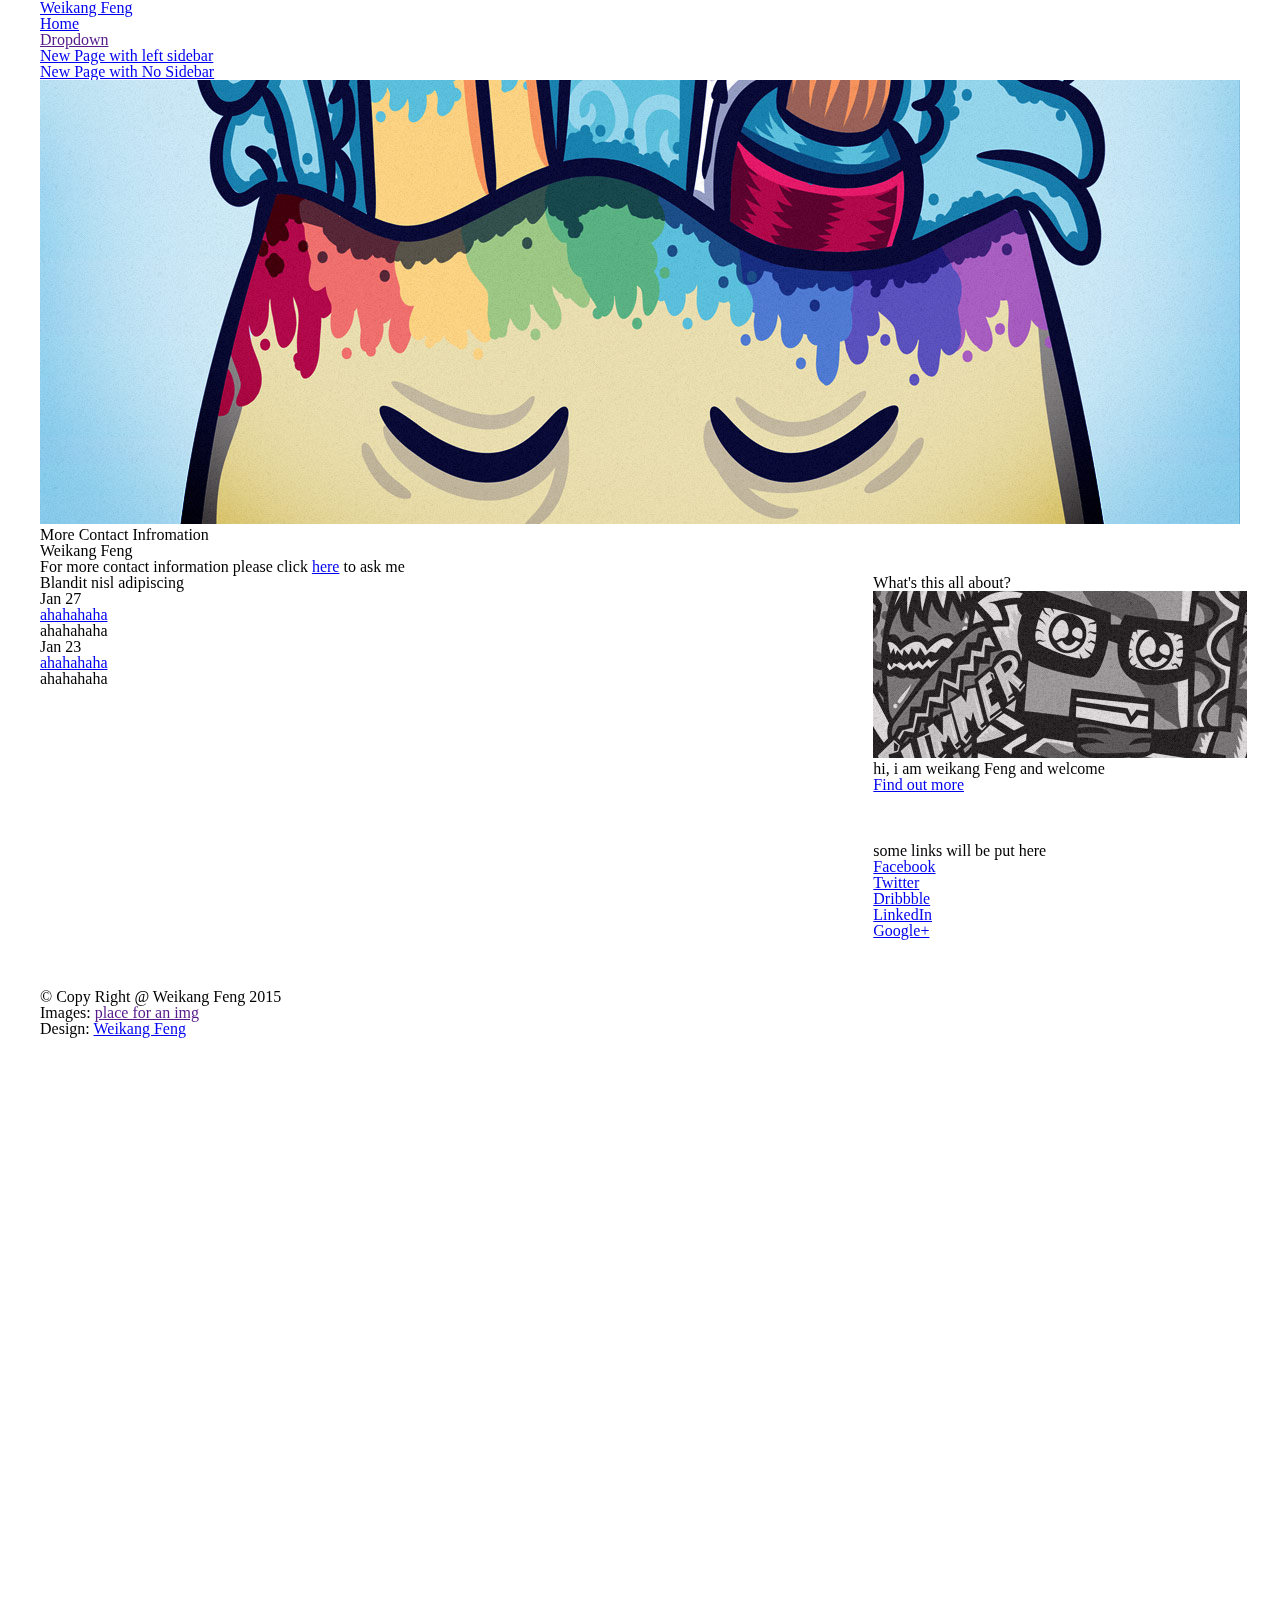
<file: emailContent.html>
<!DOCTYPE HTML>
<!--
	Weikang Feng 2.5 by HTML5 UP
	html5up.net | @n33co
	Free for personal and commercial use under the CCA 3.0 license (html5up.net/license)
-->
<html>
	<head>
		<title>Weikang Feng</title>
		<meta http-equiv="content-type" content="text/html; charset=utf-8" />
		<meta name="description" content="" />
		<meta name="keywords" content="" />
		<link href="http://fonts.googleapis.com/css?family=Source+Sans+Pro:300,400,700,900,300italic" rel="stylesheet" />
		<script src="js/jquery.min.js"></script>
		<script src="js/jquery.dropotron.min.js"></script>
		<script src="js/config.js"></script>
		<script src="js/skel.min.js"></script>
		<script src="js/skel-panels.min.js"></script>
		<noscript>
			<link rel="stylesheet" href="css/skel-noscript.css" />
			<link rel="stylesheet" href="css/style.css" />
			<link rel="stylesheet" href="css/style-desktop.css" />
		</noscript>
		<!--[if lte IE 8]><script src="js/html5shiv.js"></script><link rel="stylesheet" href="css/ie8.css" /><![endif]-->
	</head>
	<body class="no-sidebar">

		<!-- Header Wrapper -->
			<div id="header-wrapper">
				<div class="container">
					<div class="row">
						<div class="12u">
						
							<!-- Header -->
								<section id="header">
									
									<!-- Logo -->
										<h1><a href="#">Weikang Feng</a></h1>
									
									<!-- Nav -->
										<nav id="nav">
											<ul>
												<li><a href="index.html">Home</a></li>
												<li>
													<a href="">Dropdown</a>
													<ul>
														<li><a href="#">Lorem ipsum dolor</a></li>
														<li><a href="#">Magna phasellus</a></li>
														<li><a href="#">Etiam dolore nisl</a></li>
														<li>
															<a href="">Phasellus consequat</a>
															<ul>
																<li><a href="#">Magna phasellus</a></li>
																<li><a href="#">Etiam dolore nisl</a></li>
																<li><a href="#">Veroeros feugiat</a></li>
															</ul>
														</li>
														<li><a href="#">Veroeros feugiat</a></li>
													</ul>
												</li>
												<li><a href="npg.html">New Page with left sidebar</a></li>
												<li><a href="no-sidebar.html">New Page with No Sidebar</a></li>
											</ul>
										</nav>

								</section>

						</div>
					</div>
				</div>
			</div>
		
		<!-- Main Wrapper -->
			<div id="main-wrapper">
				<div class="container">
					<div class="row">
						<div class="12u">
							
							<!-- Portfolio -->
								<section>
									<div>
										<div class="row">
											<div class="12u skel-cell-important">
												
												<!-- Content -->
													<article class="box is-post">
														<a href="http://facebook.com/DreametryDoodle" class="image image-full"><img src="images/pic01.jpg" alt="" /></a>
														<header>
															<h2>More Contact Infromation</h2>
															<span class="byline">Weikang Feng</span>
														</header>
			
															<header>
																<h3>For more contact information please click <a class = "buttonsmall" href="mailto:lixuanshimeinc@gmail.com">here</a> to ask me</h3>
															</header>
														
													</article>

											</div>
										</div>
									</div>
								</section>

						</div>
					</div>
				</div>
			</div> 

		<!-- Footer Wrapper -->
			<div id="footer-wrapper">
				
				<!-- Footer -->
					<section id="footer" class="container">
						<div class="row">
							<div class="8u">

								<section>
									<header>
										<h2>Blandit nisl adipiscing</h2>
									</header>
									<ul class="dates">
										<li>
											<span class="date">Jan <strong>27</strong></span>
											<h3><a href="#">ahahahaha </a></h3>
											<p>ahahahaha</p>
										</li>
										<li>
											<span class="date">Jan <strong>23</strong></span>
											<h3><a href="#">ahahahaha</a></h3>
											<p>ahahahaha</p>
										</li>

									</ul>
								</section>
							
							</div>
							<div class="4u">
							
								<section>
									<header>
										<h2>What's this all about?</h2>
									</header>
									<a href="http://facebook.com/DreametryDoodle" class="image image-full"><img src="images/pic10.jpg" alt="" /></a>
									<p>
										hi, i am weikang Feng and welcome 
									</p>
									<footer>
										<a href="#" class="button">Find out more</a>
									</footer>
								</section>
							
							</div>
						</div>
						<div class="row">
							<div class="4u">

							</div>
							<div class="4u">


							</div>
							<div class="4u">
							
								<section>
									<header>
										<h2>some links will be put here</h2>
									</header>
									<ul class="social">
										<li><a class="fa fa-facebook solo" href="#"><span>Facebook</span></a></li>
										<li><a class="fa fa-twitter solo" href="http://twitter.com/n33co"><span>Twitter</span></a></li>
										<li><a class="fa fa-dribbble solo" href="http://dribbble.com/n33"><span>Dribbble</span></a></li>
										<li><a class="fa fa-linkedin solo" href="#"><span>LinkedIn</span></a></li>
										<li><a class="fa fa-google-plus solo" href="#"><span>Google+</span></a></li>
									</ul>

								</section>
							
							</div>
						</div>
						<div class="row">
							<div class="12u">
							
								<!-- Copyright -->
									<div id="copyright">
										<ul class="links">
											<li>&copy; Copy Right @ Weikang Feng 2015	</li>
											<li>Images: <a href="">place for an img</a></li>
											<li>Design: <a href="www.weikang.me">Weikang Feng</a></li>
										</ul>
									</div>

							</div>
						</div>
					</section>
				
			</div>

	</body>
</html>
</file>
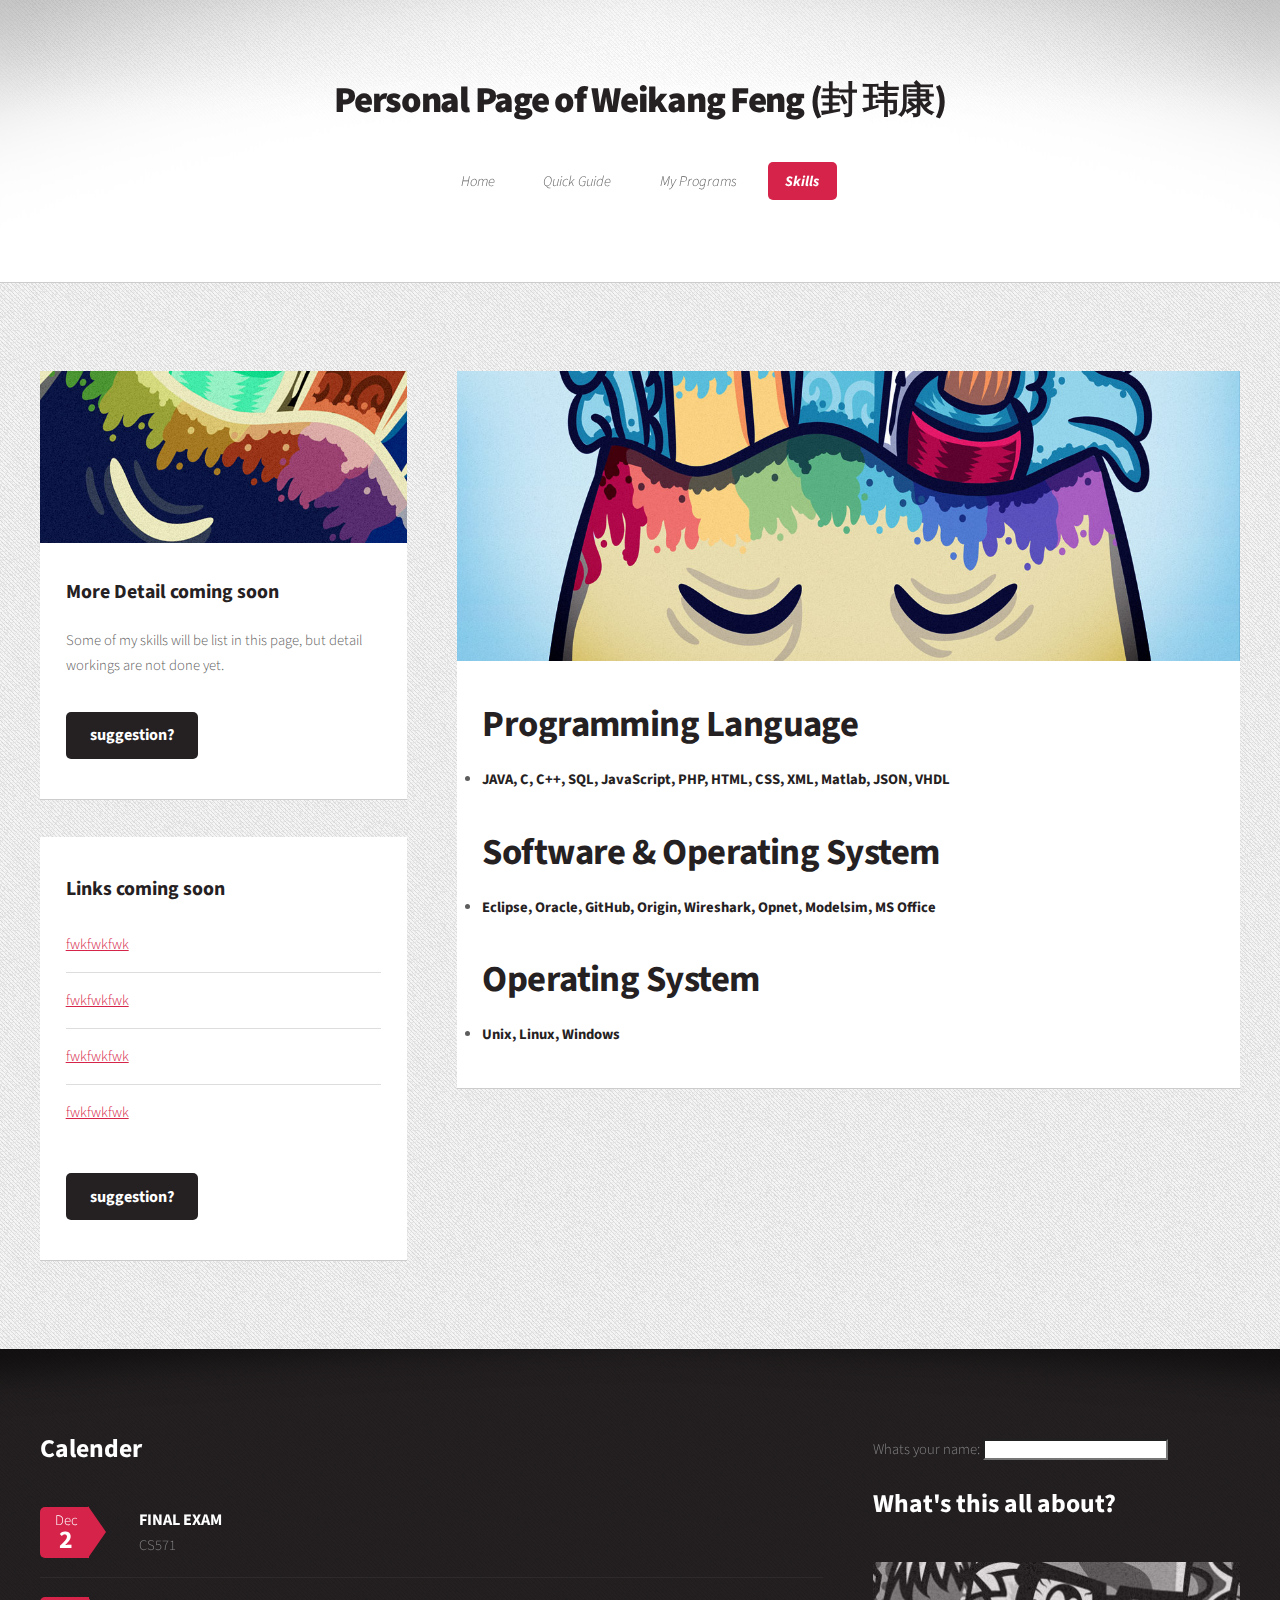
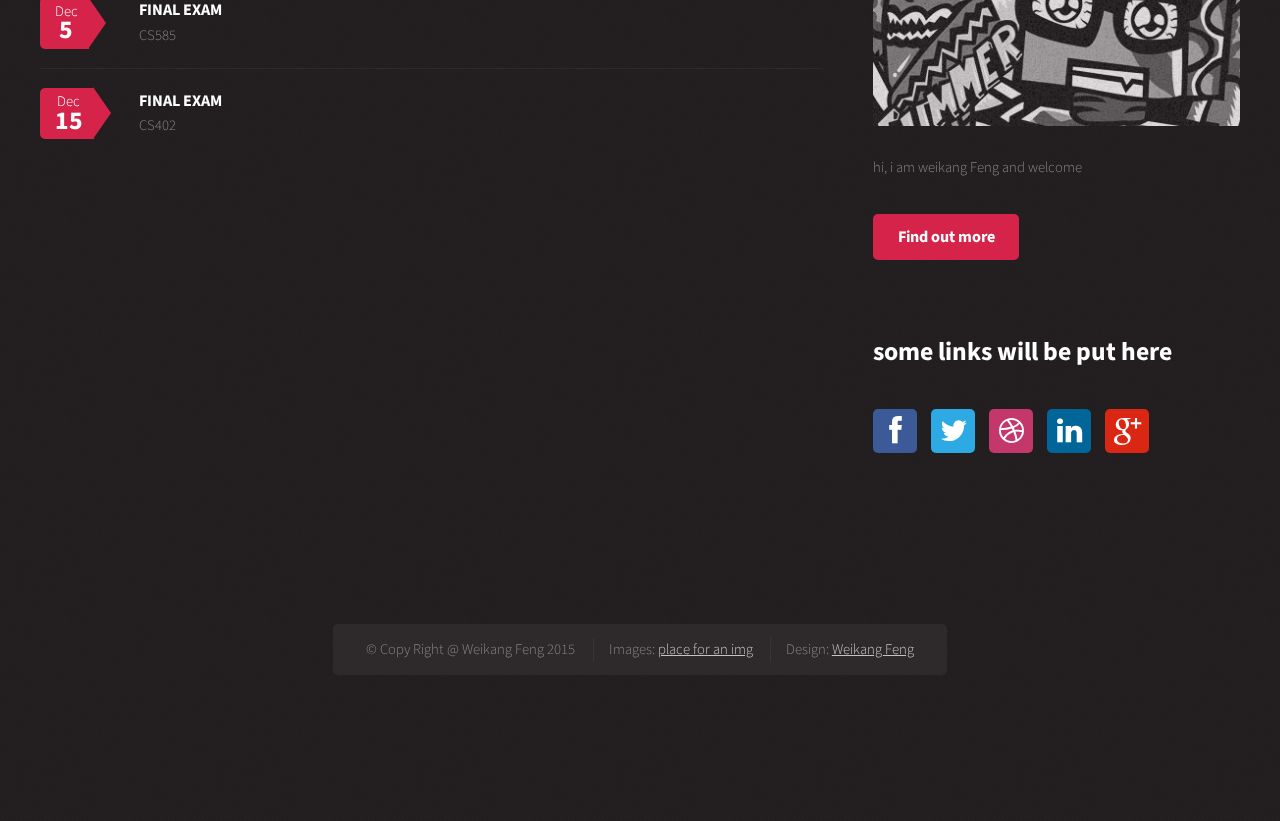
<file: npg.html>
<!DOCTYPE HTML>

<html>
	<head>
		<title>Weikang Feng</title>
		<meta http-equiv="content-type" content="text/html; charset=utf-8" />
		<meta name="description" content="" />
		<meta name="keywords" content="" />
		<link href="http://fonts.googleapis.com/css?family=Source+Sans+Pro:300,400,700,900,300italic" rel="stylesheet" />
		<script src="js/jquery.min.js"></script>
		<script src="js/jquery.dropotron.min.js"></script>
		<script src="js/config.js"></script>
		<script src="js/skel.min.js"></script>
		<script src="js/skel-panels.min.js"></script>
		<noscript>
			<link rel="stylesheet" href="css/skel-noscript.css" />
			<link rel="stylesheet" href="css/style.css" />
			<link rel="stylesheet" href="css/style-desktop.css" />
		</noscript>
		<!--[if lte IE 8]><script src="js/html5shiv.js"></script><link rel="stylesheet" href="css/ie8.css" /><![endif]-->
	</head>
	<body class="right-sidebar">

		<!-- Header Wrapper -->
			<div id="header-wrapper">
				<div class="container">
					<div class="row">
						<div class="12u">
						
							<!-- Header -->
								<section id="header">
									
									<!-- Logo -->
										<h1><a href="#">Personal Page of Weikang Feng (封 玮康)</a></h1>
									
									<!-- Nav -->
										<nav id="nav">
											<ul>
												<li><a href="index.html">Home</a></li>
												<li>
													<a href="">Quick Guide</a>
													<ul>
                                                        
														<li><a href="index.html#pp">Papers</a></li>
														<li><a href="npg.html#pro">Skills</a></li>
														<li><a href="index.html#awards">Awards</a></li>
														<li>
															<a href="">Projects</a>
															<ul>
																<li><a href="index.html#pj1">1</a></li>
																<li><a href="index.html#pj2">2</a></li>
																<li><a href="index.html#pj3">3</a></li>
                                                                <li><a href="index.html#pj4">4</a></li>
															</ul>
														</li>
														<li><a href="index.html#em">Emails</a></li>
													</ul>
												</li>
												<li><a href="no-sidebar.html" >My Programs</a></li>
												<li class="current_page_item"><a href="npg.html" >Skills</a></li>
											</ul>
										</nav>

								</section>

						</div>
					</div>
				</div>
			</div>
		
		
		<!-- Main Wrapper -->
			<div id="main-wrapper">
				<div class="container">
					<div class="row">
						<div class="12u">
							
							<!-- Portfolio -->
								<section>
									<div>
										<div class="row">
											<div class="4u">
											
												<!-- Sidebar -->
													<section class="box">
														<a href="" class="image image-full"><img src="images/pic09.jpg" alt="" /></a>
														<header>
															<h3>More Detail coming soon</h3>
														</header>
														<p>Some of my skills will be list in this page, but detail workings are not done yet.</p>
														<footer>
															<a href="#" class="button alt">suggestion?</a>
														</footer>
													</section>
													<section class="box">
														<header>
															<h3>Links coming soon</h3>
														</header>
														<p></p>
														<ul class="divided">
															<li><a href="#">fwkfwkfwk</a></li>
															<li><a href="#">fwkfwkfwk</a></li>
															<li><a href="#">fwkfwkfwk</a></li>
															<li><a href="#">fwkfwkfwk</a></li>
														</ul>
														<footer>
															<a href="#" class="button alt">suggestion?</a>
														</footer>
													</section>

											</div>
											<div class="8u skel-cell-important">
												
												<!-- Content -->
													<article class="box is-post">
														<a href="" class="image image-full"><img src="images/pic01.jpg" alt="" /></a>
														<header>
															<h2 id ="pro">Programming Language</h2>
														
														</header>
                                                        <li><b>JAVA, C, C++, SQL, JavaScript, PHP, HTML, CSS, XML, Matlab, JSON, VHDL</b></li>
	                                                       <span class="byline"></span>
                                                        <header><h2>Software & Operating System</h2></header>
                                                        <li><b>Eclipse, Oracle, GitHub, Origin, Wireshark, Opnet, Modelsim, MS Office</b></li>
                                                        <span class="byline"></span>
                                                          <header><h2>Operating System</h2></header>
                                                        <li><b>Unix, Linux, Windows</b></li>
														</section>
													</article>

											</div>
										</div>
									</div>
								</section>

						</div>
					</div>
				</div>
			</div>


	<!-- Footer Wrapper -->
			<div id="footer-wrapper">
				
				<!-- Footer -->
					<section id="footer" class="container">
						<div class="row">
							<div class="8u">

								<section>
									<header>
										<h2>Calender</h2>
									</header>
									<ul class="dates">
										<li>
											<span class="date">Dec <strong>2</strong></span>
											<h3><a href="#">FINAL EXAM</a></h3>
											<p>CS571</p>
										</li>
                                        <li>
											<span class="date">Dec <strong>5</strong></span>
											<h3><a href="#">FINAL EXAM</a></h3>
											<p>CS585</p>
										</li>
                                        <li>
											<span class="date">Dec <strong>15</strong></span>
											<h3><a href="#">FINAL EXAM</a></h3>
											<p>CS402</p>
										</li>

									</ul>
								</section>
							
							</div>

                             <FORM name = "myform1" action="" onsubmit="javascript:return false">
                            <P>Whats your name: <INPUT name="ccolor" onchange=document.getElementById("whats").styel.color = document.myform1.ccolor.value> </P></FORM>

                           
							<div class="4u">
							
								<section>
									<header>
										<h2 id = "whats">What's this all about?</h2>
									</header>
									<a href="" class="image image-full"><img src="images/pic10.jpg" alt="" /></a>
									<p>
										hi, i am weikang Feng and welcome 
									</p>
									<footer>
										<a href="#" class="button">Find out more</a>
									</footer>
								</section>
							
							</div>
						</div>
						<div class="row">
							<div class="4u">

							</div>
							<div class="4u">


							</div>
							<div class="4u">
							
								<section>
									<header>
										<h2>some links will be put here</h2>
									</header>
									<ul class="social">
										<li><a class="fa fa-facebook solo" href="#"><span>Facebook</span></a></li>
										<li><a class="fa fa-twitter solo" href="http://twitter.com/n33co"><span>Twitter</span></a></li>
										<li><a class="fa fa-dribbble solo" href="http://dribbble.com/n33"><span>Dribbble</span></a></li>
										<li><a class="fa fa-linkedin solo" href="#"><span>LinkedIn</span></a></li>
										<li><a class="fa fa-google-plus solo" href="#"><span>Google+</span></a></li>
									</ul>

								</section>
							
							</div>
						</div>
						<div class="row">
							<div class="12u">
							
								<!-- Copyright -->
									<div id="copyright">
										<ul class="links">
											<li>&copy; Copy Right @ Weikang Feng 2015	</li>
											<li>Images: <a href="">place for an img</a></li>
											<li>Design: <a href="www.weikang.me">Weikang Feng</a></li>
										</ul>
									</div>

							</div>
						</div>
					</section>
				
			</div>

	</body>
</html>
</file>
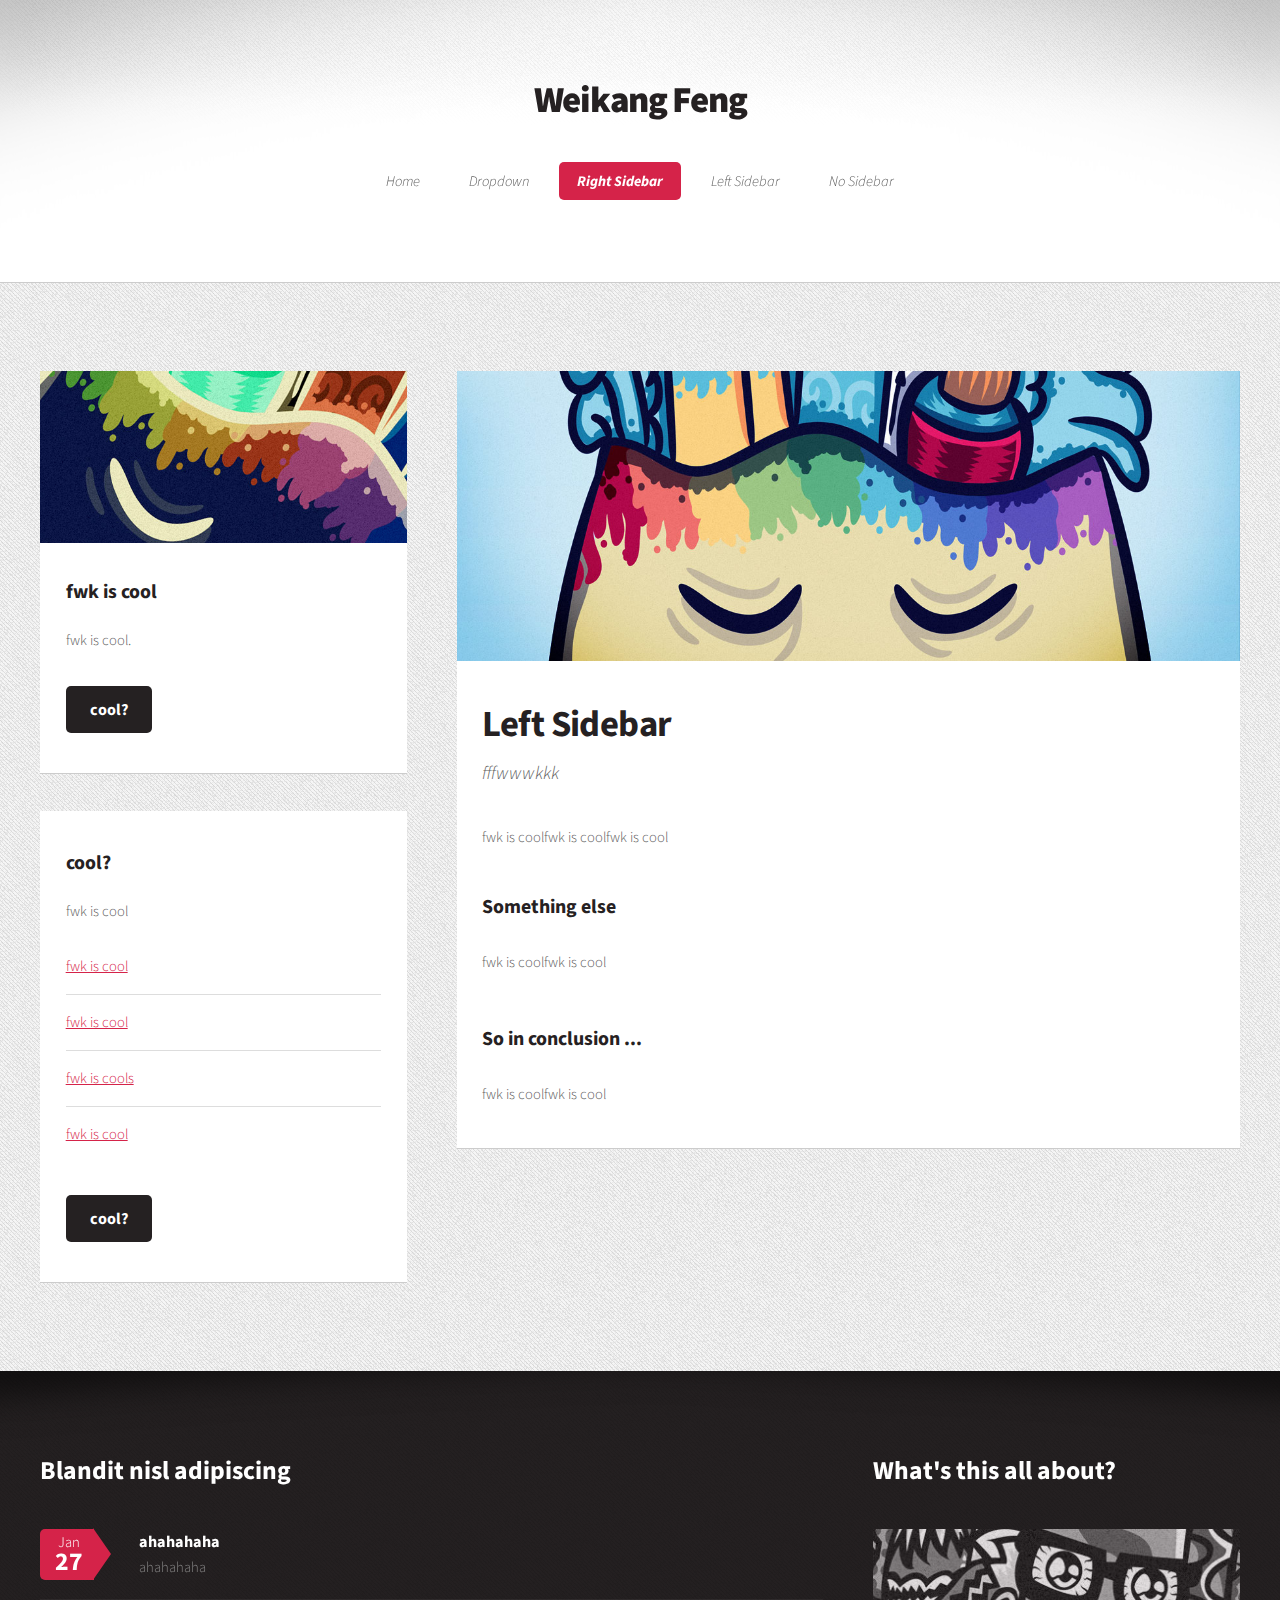
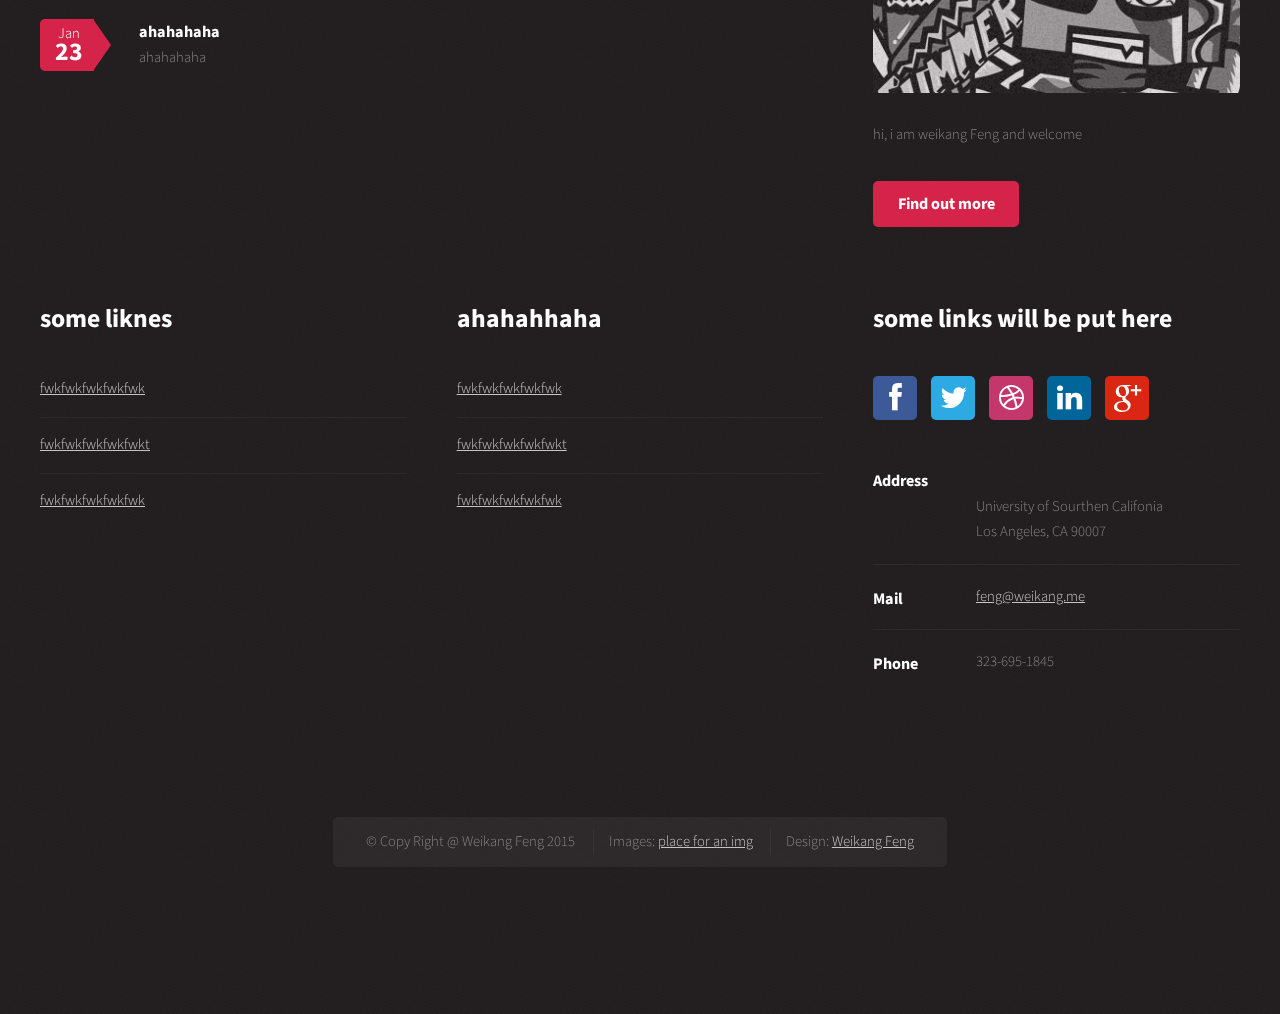
<file: right-sidebar.html>
<!DOCTYPE HTML>
<!--
	Weikang Feng 2.5 by HTML5 UP
	html5up.net | @n33co
	Free for personal and commercial use under the CCA 3.0 license (html5up.net/license)
-->
<html>
	<head>
		<title>Weikang Feng</title>
		<meta http-equiv="content-type" content="text/html; charset=utf-8" />
		<meta name="description" content="" />
		<meta name="keywords" content="" />
		<link href="http://fonts.googleapis.com/css?family=Source+Sans+Pro:300,400,700,900,300italic" rel="stylesheet" />
		<script src="js/jquery.min.js"></script>
		<script src="js/jquery.dropotron.min.js"></script>
		<script src="js/config.js"></script>
		<script src="js/skel.min.js"></script>
		<script src="js/skel-panels.min.js"></script>
		<noscript>
			<link rel="stylesheet" href="css/skel-noscript.css" />
			<link rel="stylesheet" href="css/style.css" />
			<link rel="stylesheet" href="css/style-desktop.css" />
		</noscript>
		<!--[if lte IE 8]><script src="js/html5shiv.js"></script><link rel="stylesheet" href="css/ie8.css" /><![endif]-->
	</head>
	<body class="right-sidebar">

		<!-- Header Wrapper -->
			<div id="header-wrapper">
				<div class="container">
					<div class="row">
						<div class="12u">
						
							<!-- Header -->
								<section id="header">
									
									<!-- Logo -->
										<h1><a href="#">Weikang Feng</a></h1>
									
									<!-- Nav -->
										<nav id="nav">
											<ul>
												<li><a href="index.html">Home</a></li>
												<li>
													<a href="">Dropdown</a>
													<ul>
														<li><a href="#">Lorem ipsum dolor</a></li>
														<li><a href="#">Magna phasellus</a></li>
														<li><a href="#">Etiam dolore nisl</a></li>
														<li>
															<a href="">Phasellus consequat</a>
															<ul>
																<li><a href="#">Magna phasellus</a></li>
																<li><a href="#">Etiam dolore nisl</a></li>
																<li><a href="#">Veroeros feugiat</a></li>
															</ul>
														</li>
														<li><a href="#">Veroeros feugiat</a></li>
													</ul>
												</li>
												<li class="current_page_item"><a href="right-sidebar.html">Right Sidebar</a></li>
												<li><a href="left-sidebar.html">Left Sidebar</a></li>
												<li><a href="no-sidebar.html">No Sidebar</a></li>
											</ul>
										</nav>

								</section>

						</div>
					</div>
				</div>
			</div>
		
		
		<!-- Main Wrapper -->
			<div id="main-wrapper">
				<div class="container">
					<div class="row">
						<div class="12u">
							
							<!-- Portfolio -->
								<section>
									<div>
										<div class="row">
											<div class="4u">
											
												<!-- Sidebar -->
													<section class="box">
														<a href="" class="image image-full"><img src="images/pic09.jpg" alt="" /></a>
														<header>
															<h3>fwk is cool</h3>
														</header>
														<p>fwk is cool.</p>
														<footer>
															<a href="#" class="button alt">cool?</a>
														</footer>
													</section>
													<section class="box">
														<header>
															<h3>cool?</h3>
														</header>
														<p>fwk is cool</p>
														<ul class="divided">
															<li><a href="#">fwk is cool</a></li>
															<li><a href="#">fwk is cool</a></li>
															<li><a href="#">fwk is cools</a></li>
															<li><a href="#">fwk is cool</a></li>
														</ul>
														<footer>
															<a href="#" class="button alt">cool?</a>
														</footer>
													</section>

											</div>
											<div class="8u skel-cell-important">
												
												<!-- Content -->
													<article class="box is-post">
														<a href="http://facebook.com/DreametryDoodle" class="image image-full"><img src="images/pic01.jpg" alt="" /></a>
														<header>
															<h2>Left Sidebar</h2>
															<span class="byline">fffwwwkkk</span>
														</header>
														<p>
															fwk is coolfwk is coolfwk is cool
														</p>
														<section>
															<header>
																<h3>Something else</h3>
															</header>
															<p>
																fwk is coolfwk is cool
															</p>
														</section>
														<section>
															<header>
																<h3>So in conclusion ...</h3>
															</header>
															<p>
																fwk is coolfwk is cool 
															</p>
														</section>
													</article>

											</div>
										</div>
									</div>
								</section>

						</div>
					</div>
				</div>
			</div>


			<!-- Footer Wrapper -->
			<div id="footer-wrapper">
				
				<!-- Footer -->
					<section id="footer" class="container">
						<div class="row">
							<div class="8u">

								<section>
									<header>
										<h2>Blandit nisl adipiscing</h2>
									</header>
									<ul class="dates">
										<li>
											<span class="date">Jan <strong>27</strong></span>
											<h3><a href="#">ahahahaha </a></h3>
											<p>ahahahaha</p>
										</li>
										<li>
											<span class="date">Jan <strong>23</strong></span>
											<h3><a href="#">ahahahaha</a></h3>
											<p>ahahahaha</p>
										</li>

									</ul>
								</section>
							
							</div>
							<div class="4u">
							
								<section>
									<header>
										<h2>What's this all about?</h2>
									</header>
									<a href="http://facebook.com/DreametryDoodle" class="image image-full"><img src="images/pic10.jpg" alt="" /></a>
									<p>
										hi, i am weikang Feng and welcome 
									</p>
									<footer>
										<a href="#" class="button">Find out more</a>
									</footer>
								</section>
							
							</div>
						</div>
						<div class="row">
							<div class="4u">

								<section>
									<header>
										<h2>some liknes</h2>
									</header>
									<ul class="divided">
										<li><a href="#">fwkfwkfwkfwkfwk</a></li>
										<li><a href="#">fwkfwkfwkfwkfwkt</a></li>
										<li><a href="#">fwkfwkfwkfwkfwk</a></li>
				
									</ul>
								</section>

							</div>
							<div class="4u">

								<section>
									<header>
										<h2>ahahahhaha</h2>
									</header>
									<ul class="divided">
										<li><a href="#">fwkfwkfwkfwkfwk</a></li>
										<li><a href="#">fwkfwkfwkfwkfwkt</a></li>
										<li><a href="#">fwkfwkfwkfwkfwk</a></li>

									</ul>
								</section>

							</div>
							<div class="4u">
							
								<section>
									<header>
										<h2>some links will be put here</h2>
									</header>
									<ul class="social">
										<li><a class="fa fa-facebook solo" href="#"><span>Facebook</span></a></li>
										<li><a class="fa fa-twitter solo" href="http://twitter.com/n33co"><span>Twitter</span></a></li>
										<li><a class="fa fa-dribbble solo" href="http://dribbble.com/n33"><span>Dribbble</span></a></li>
										<li><a class="fa fa-linkedin solo" href="#"><span>LinkedIn</span></a></li>
										<li><a class="fa fa-google-plus solo" href="#"><span>Google+</span></a></li>
									</ul>
									<ul class="contact">
										<li>
											<h3>Address</h3>
											<p>
												<br />
												University of Sourthen Califonia<br />
												Los Angeles, CA 90007
											</p>
										</li>
										<li>
											<h3>Mail</h3>
											<p><a href="#">feng@weikang.me</a></p>
										</li>
										<li>
											<h3>Phone</h3>
											<p>323-695-1845</p>
										</li>
									</ul>
								</section>
							
							</div>
						</div>
						<div class="row">
							<div class="12u">
							
								<!-- Copyright -->
									<div id="copyright">
										<ul class="links">
											<li>&copy; Copy Right @ Weikang Feng 2015	</li>
											<li>Images: <a href="">place for an img</a></li>
											<li>Design: <a href="www.weikang.me">Weikang Feng</a></li>
										</ul>
									</div>

							</div>
						</div>
					</section>
				
			</div>
</file>
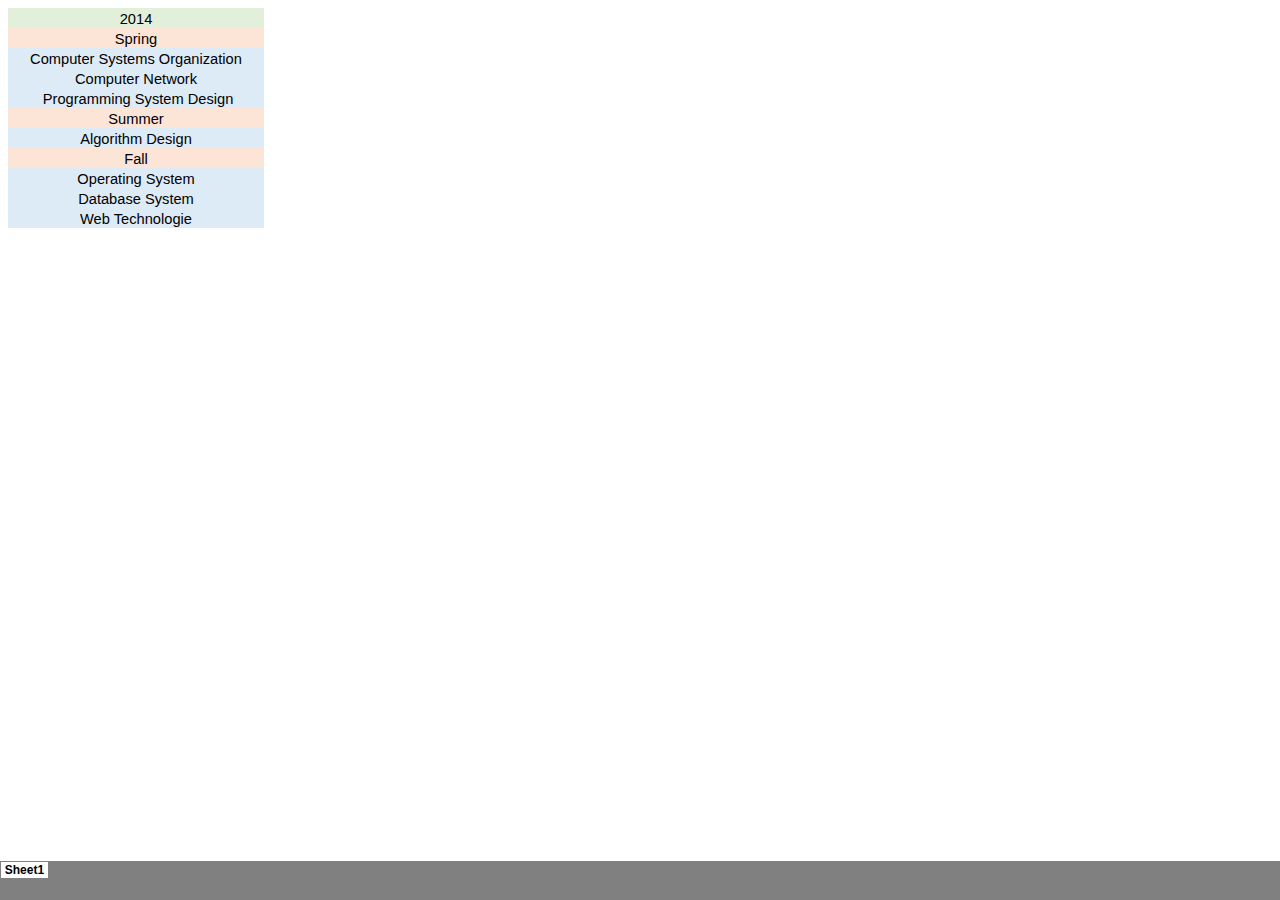
<file: USC.htm>
<html xmlns:v="urn:schemas-microsoft-com:vml"
xmlns:o="urn:schemas-microsoft-com:office:office"
xmlns:x="urn:schemas-microsoft-com:office:excel"
xmlns="http://www.w3.org/TR/REC-html40">

<head>
<meta name="Excel Workbook Frameset">
<meta http-equiv=Content-Type content="text/html; charset=windows-1252">
<meta name=ProgId content=Excel.Sheet>
<meta name=Generator content="Microsoft Excel 15">
<link rel=File-List href="USC.files/filelist.xml">
<![if !supportTabStrip]>
<link id="shLink" href="USC.files/sheet001.htm">

<link id="shLink">

<script language="JavaScript">
<!--
 var c_lTabs=1;

 var c_rgszSh=new Array(c_lTabs);
 c_rgszSh[0] = "Sheet1";



 var c_rgszClr=new Array(8);
 c_rgszClr[0]="window";
 c_rgszClr[1]="buttonface";
 c_rgszClr[2]="windowframe";
 c_rgszClr[3]="windowtext";
 c_rgszClr[4]="threedlightshadow";
 c_rgszClr[5]="threedhighlight";
 c_rgszClr[6]="threeddarkshadow";
 c_rgszClr[7]="threedshadow";

 var g_iShCur;
 var g_rglTabX=new Array(c_lTabs);

function fnGetIEVer()
{
 var ua=window.navigator.userAgent
 var msie=ua.indexOf("MSIE")
 if (msie>0 && window.navigator.platform=="Win32")
  return parseInt(ua.substring(msie+5,ua.indexOf(".", msie)));
 else
  return 0;
}

function fnBuildFrameset()
{
 var szHTML="<frameset rows=\"*,18\" border=0 width=0 frameborder=no framespacing=0>"+
  "<frame src=\""+document.all.item("shLink")[0].href+"\" name=\"frSheet\" noresize>"+
  "<frameset cols=\"54,*\" border=0 width=0 frameborder=no framespacing=0>"+
  "<frame src=\"\" name=\"frScroll\" marginwidth=0 marginheight=0 scrolling=no>"+
  "<frame src=\"\" name=\"frTabs\" marginwidth=0 marginheight=0 scrolling=no>"+
  "</frameset></frameset><plaintext>";

 with (document) {
  open("text/html","replace");
  write(szHTML);
  close();
 }

 fnBuildTabStrip();
}

function fnBuildTabStrip()
{
 var szHTML=
  "<html><head><style>.clScroll {font:8pt Courier New;color:"+c_rgszClr[6]+";cursor:default;line-height:10pt;}"+
  ".clScroll2 {font:10pt Arial;color:"+c_rgszClr[6]+";cursor:default;line-height:11pt;}</style></head>"+
  "<body onclick=\"event.returnValue=false;\" ondragstart=\"event.returnValue=false;\" onselectstart=\"event.returnValue=false;\" bgcolor="+c_rgszClr[4]+" topmargin=0 leftmargin=0><table cellpadding=0 cellspacing=0 width=100%>"+
  "<tr><td colspan=6 height=1 bgcolor="+c_rgszClr[2]+"></td></tr>"+
  "<tr><td style=\"font:1pt\">&nbsp;<td>"+
  "<td valign=top id=tdScroll class=\"clScroll\" onclick=\"parent.fnFastScrollTabs(0);\" onmouseover=\"parent.fnMouseOverScroll(0);\" onmouseout=\"parent.fnMouseOutScroll(0);\"><a>&#171;</a></td>"+
  "<td valign=top id=tdScroll class=\"clScroll2\" onclick=\"parent.fnScrollTabs(0);\" ondblclick=\"parent.fnScrollTabs(0);\" onmouseover=\"parent.fnMouseOverScroll(1);\" onmouseout=\"parent.fnMouseOutScroll(1);\"><a>&lt</a></td>"+
  "<td valign=top id=tdScroll class=\"clScroll2\" onclick=\"parent.fnScrollTabs(1);\" ondblclick=\"parent.fnScrollTabs(1);\" onmouseover=\"parent.fnMouseOverScroll(2);\" onmouseout=\"parent.fnMouseOutScroll(2);\"><a>&gt</a></td>"+
  "<td valign=top id=tdScroll class=\"clScroll\" onclick=\"parent.fnFastScrollTabs(1);\" onmouseover=\"parent.fnMouseOverScroll(3);\" onmouseout=\"parent.fnMouseOutScroll(3);\"><a>&#187;</a></td>"+
  "<td style=\"font:1pt\">&nbsp;<td></tr></table></body></html>";

 with (frames['frScroll'].document) {
  open("text/html","replace");
  write(szHTML);
  close();
 }

 szHTML =
  "<html><head>"+
  "<style>A:link,A:visited,A:active {text-decoration:none;"+"color:"+c_rgszClr[3]+";}"+
  ".clTab {cursor:hand;background:"+c_rgszClr[1]+";font:9pt Arial;padding-left:3px;padding-right:3px;text-align:center;}"+
  ".clBorder {background:"+c_rgszClr[2]+";font:1pt;}"+
  "</style></head><body onload=\"parent.fnInit();\" onselectstart=\"event.returnValue=false;\" ondragstart=\"event.returnValue=false;\" bgcolor="+c_rgszClr[4]+
  " topmargin=0 leftmargin=0><table id=tbTabs cellpadding=0 cellspacing=0>";

 var iCellCount=(c_lTabs+1)*2;

 var i;
 for (i=0;i<iCellCount;i+=2)
  szHTML+="<col width=1><col>";

 var iRow;
 for (iRow=0;iRow<6;iRow++) {

  szHTML+="<tr>";

  if (iRow==5)
   szHTML+="<td colspan="+iCellCount+"></td>";
  else {
   if (iRow==0) {
    for(i=0;i<iCellCount;i++)
     szHTML+="<td height=1 class=\"clBorder\"></td>";
   } else if (iRow==1) {
    for(i=0;i<c_lTabs;i++) {
     szHTML+="<td height=1 nowrap class=\"clBorder\">&nbsp;</td>";
     szHTML+=
      "<td id=tdTab height=1 nowrap class=\"clTab\" onmouseover=\"parent.fnMouseOverTab("+i+");\" onmouseout=\"parent.fnMouseOutTab("+i+");\">"+
      "<a href=\""+document.all.item("shLink")[i].href+"\" target=\"frSheet\" id=aTab>&nbsp;"+c_rgszSh[i]+"&nbsp;</a></td>";
    }
    szHTML+="<td id=tdTab height=1 nowrap class=\"clBorder\"><a id=aTab>&nbsp;</a></td><td width=100%></td>";
   } else if (iRow==2) {
    for (i=0;i<c_lTabs;i++)
     szHTML+="<td height=1></td><td height=1 class=\"clBorder\"></td>";
    szHTML+="<td height=1></td><td height=1></td>";
   } else if (iRow==3) {
    for (i=0;i<iCellCount;i++)
     szHTML+="<td height=1></td>";
   } else if (iRow==4) {
    for (i=0;i<c_lTabs;i++)
     szHTML+="<td height=1 width=1></td><td height=1></td>";
    szHTML+="<td height=1 width=1></td><td></td>";
   }
  }
  szHTML+="</tr>";
 }

 szHTML+="</table></body></html>";
 with (frames['frTabs'].document) {
  open("text/html","replace");
  charset=document.charset;
  write(szHTML);
  close();
 }
}

function fnInit()
{
 g_rglTabX[0]=0;
 var i;
 for (i=1;i<=c_lTabs;i++)
  with (frames['frTabs'].document.all.tbTabs.rows[1].cells[fnTabToCol(i-1)])
   g_rglTabX[i]=offsetLeft+offsetWidth-6;
}

function fnTabToCol(iTab)
{
 return 2*iTab+1;
}

function fnNextTab(fDir)
{
 var iNextTab=-1;
 var i;

 with (frames['frTabs'].document.body) {
  if (fDir==0) {
   if (scrollLeft>0) {
    for (i=0;i<c_lTabs&&g_rglTabX[i]<scrollLeft;i++);
    if (i<c_lTabs)
     iNextTab=i-1;
   }
  } else {
   if (g_rglTabX[c_lTabs]+6>offsetWidth+scrollLeft) {
    for (i=0;i<c_lTabs&&g_rglTabX[i]<=scrollLeft;i++);
    if (i<c_lTabs)
     iNextTab=i;
   }
  }
 }
 return iNextTab;
}

function fnScrollTabs(fDir)
{
 var iNextTab=fnNextTab(fDir);

 if (iNextTab>=0) {
  frames['frTabs'].scroll(g_rglTabX[iNextTab],0);
  return true;
 } else
  return false;
}

function fnFastScrollTabs(fDir)
{
 if (c_lTabs>16)
  frames['frTabs'].scroll(g_rglTabX[fDir?c_lTabs-1:0],0);
 else
  if (fnScrollTabs(fDir)>0) window.setTimeout("fnFastScrollTabs("+fDir+");",5);
}

function fnSetTabProps(iTab,fActive)
{
 var iCol=fnTabToCol(iTab);
 var i;

 if (iTab>=0) {
  with (frames['frTabs'].document.all) {
   with (tbTabs) {
    for (i=0;i<=4;i++) {
     with (rows[i]) {
      if (i==0)
       cells[iCol].style.background=c_rgszClr[fActive?0:2];
      else if (i>0 && i<4) {
       if (fActive) {
        cells[iCol-1].style.background=c_rgszClr[2];
        cells[iCol].style.background=c_rgszClr[0];
        cells[iCol+1].style.background=c_rgszClr[2];
       } else {
        if (i==1) {
         cells[iCol-1].style.background=c_rgszClr[2];
         cells[iCol].style.background=c_rgszClr[1];
         cells[iCol+1].style.background=c_rgszClr[2];
        } else {
         cells[iCol-1].style.background=c_rgszClr[4];
         cells[iCol].style.background=c_rgszClr[(i==2)?2:4];
         cells[iCol+1].style.background=c_rgszClr[4];
        }
       }
      } else
       cells[iCol].style.background=c_rgszClr[fActive?2:4];
     }
    }
   }
   with (aTab[iTab].style) {
    cursor=(fActive?"default":"hand");
    color=c_rgszClr[3];
   }
  }
 }
}

function fnMouseOverScroll(iCtl)
{
 frames['frScroll'].document.all.tdScroll[iCtl].style.color=c_rgszClr[7];
}

function fnMouseOutScroll(iCtl)
{
 frames['frScroll'].document.all.tdScroll[iCtl].style.color=c_rgszClr[6];
}

function fnMouseOverTab(iTab)
{
 if (iTab!=g_iShCur) {
  var iCol=fnTabToCol(iTab);
  with (frames['frTabs'].document.all) {
   tdTab[iTab].style.background=c_rgszClr[5];
  }
 }
}

function fnMouseOutTab(iTab)
{
 if (iTab>=0) {
  var elFrom=frames['frTabs'].event.srcElement;
  var elTo=frames['frTabs'].event.toElement;

  if ((!elTo) ||
   (elFrom.tagName==elTo.tagName) ||
   (elTo.tagName=="A" && elTo.parentElement!=elFrom) ||
   (elFrom.tagName=="A" && elFrom.parentElement!=elTo)) {

   if (iTab!=g_iShCur) {
    with (frames['frTabs'].document.all) {
     tdTab[iTab].style.background=c_rgszClr[1];
    }
   }
  }
 }
}

function fnSetActiveSheet(iSh)
{
 if (iSh!=g_iShCur) {
  fnSetTabProps(g_iShCur,false);
  fnSetTabProps(iSh,true);
  g_iShCur=iSh;
 }
}

 window.g_iIEVer=fnGetIEVer();
 if (window.g_iIEVer>=4)
  fnBuildFrameset();
//-->
</script>
<![endif]><!--[if gte mso 9]><xml>
 <x:ExcelWorkbook>
  <x:ExcelWorksheets>
   <x:ExcelWorksheet>
    <x:Name>Sheet1</x:Name>
    <x:WorksheetSource HRef="USC.files/sheet001.htm"/>
   </x:ExcelWorksheet>
  </x:ExcelWorksheets>
  <x:Stylesheet HRef="USC.files/stylesheet.css"/>
  <x:WindowHeight>12450</x:WindowHeight>
  <x:WindowWidth>28800</x:WindowWidth>
  <x:WindowTopX>0</x:WindowTopX>
  <x:WindowTopY>0</x:WindowTopY>
  <x:ProtectStructure>False</x:ProtectStructure>
  <x:ProtectWindows>False</x:ProtectWindows>
 </x:ExcelWorkbook>
</xml><![endif]-->
</head>

<frameset rows="*,39" border=0 width=0 frameborder=no framespacing=0>
 <frame src="USC.files/sheet001.htm" name="frSheet">
 <frame src="USC.files/tabstrip.htm" name="frTabs" marginwidth=0 marginheight=0>
 <noframes>
  <body>
   <p>&#27492;&#39029;&#38754;&#20351;&#29992;&#20102;&#26694;&#26550;&#65292;&#32780;&#24744;&#30340;&#27983;&#35272;&#22120;&#19981;&#25903;&#25345;&#26694;&#26550;&#12290;</p>
  </body>
 </noframes>
</frameset>
</html>
</file>
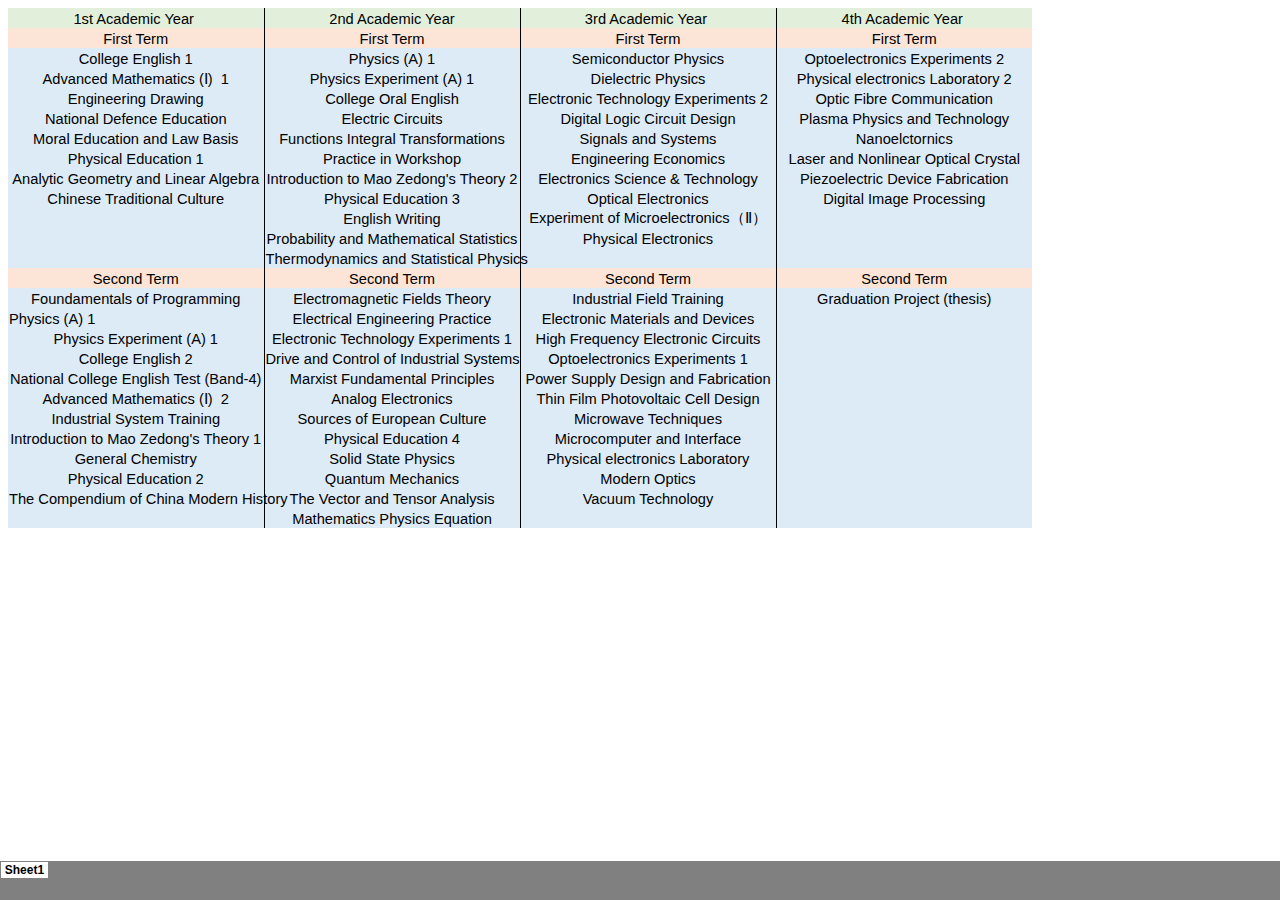
<file: xjtu.htm>
<html xmlns:v="urn:schemas-microsoft-com:vml"
xmlns:o="urn:schemas-microsoft-com:office:office"
xmlns:x="urn:schemas-microsoft-com:office:excel"
xmlns="http://www.w3.org/TR/REC-html40">

<head>
<meta name="Excel Workbook Frameset">
<meta http-equiv=Content-Type content="text/html; charset=windows-1252">
<meta name=ProgId content=Excel.Sheet>
<meta name=Generator content="Microsoft Excel 15">
<link rel=File-List href="xjtu.files/filelist.xml">
<![if !supportTabStrip]>
<link id="shLink" href="xjtu.files/sheet001.htm">

<link id="shLink">

<script language="JavaScript">
<!--
 var c_lTabs=1;

 var c_rgszSh=new Array(c_lTabs);
 c_rgszSh[0] = "Sheet1";



 var c_rgszClr=new Array(8);
 c_rgszClr[0]="window";
 c_rgszClr[1]="buttonface";
 c_rgszClr[2]="windowframe";
 c_rgszClr[3]="windowtext";
 c_rgszClr[4]="threedlightshadow";
 c_rgszClr[5]="threedhighlight";
 c_rgszClr[6]="threeddarkshadow";
 c_rgszClr[7]="threedshadow";

 var g_iShCur;
 var g_rglTabX=new Array(c_lTabs);

function fnGetIEVer()
{
 var ua=window.navigator.userAgent
 var msie=ua.indexOf("MSIE")
 if (msie>0 && window.navigator.platform=="Win32")
  return parseInt(ua.substring(msie+5,ua.indexOf(".", msie)));
 else
  return 0;
}

function fnBuildFrameset()
{
 var szHTML="<frameset rows=\"*,18\" border=0 width=0 frameborder=no framespacing=0>"+
  "<frame src=\""+document.all.item("shLink")[0].href+"\" name=\"frSheet\" noresize>"+
  "<frameset cols=\"54,*\" border=0 width=0 frameborder=no framespacing=0>"+
  "<frame src=\"\" name=\"frScroll\" marginwidth=0 marginheight=0 scrolling=no>"+
  "<frame src=\"\" name=\"frTabs\" marginwidth=0 marginheight=0 scrolling=no>"+
  "</frameset></frameset><plaintext>";

 with (document) {
  open("text/html","replace");
  write(szHTML);
  close();
 }

 fnBuildTabStrip();
}

function fnBuildTabStrip()
{
 var szHTML=
  "<html><head><style>.clScroll {font:8pt Courier New;color:"+c_rgszClr[6]+";cursor:default;line-height:10pt;}"+
  ".clScroll2 {font:10pt Arial;color:"+c_rgszClr[6]+";cursor:default;line-height:11pt;}</style></head>"+
  "<body onclick=\"event.returnValue=false;\" ondragstart=\"event.returnValue=false;\" onselectstart=\"event.returnValue=false;\" bgcolor="+c_rgszClr[4]+" topmargin=0 leftmargin=0><table cellpadding=0 cellspacing=0 width=100%>"+
  "<tr><td colspan=6 height=1 bgcolor="+c_rgszClr[2]+"></td></tr>"+
  "<tr><td style=\"font:1pt\">&nbsp;<td>"+
  "<td valign=top id=tdScroll class=\"clScroll\" onclick=\"parent.fnFastScrollTabs(0);\" onmouseover=\"parent.fnMouseOverScroll(0);\" onmouseout=\"parent.fnMouseOutScroll(0);\"><a>&#171;</a></td>"+
  "<td valign=top id=tdScroll class=\"clScroll2\" onclick=\"parent.fnScrollTabs(0);\" ondblclick=\"parent.fnScrollTabs(0);\" onmouseover=\"parent.fnMouseOverScroll(1);\" onmouseout=\"parent.fnMouseOutScroll(1);\"><a>&lt</a></td>"+
  "<td valign=top id=tdScroll class=\"clScroll2\" onclick=\"parent.fnScrollTabs(1);\" ondblclick=\"parent.fnScrollTabs(1);\" onmouseover=\"parent.fnMouseOverScroll(2);\" onmouseout=\"parent.fnMouseOutScroll(2);\"><a>&gt</a></td>"+
  "<td valign=top id=tdScroll class=\"clScroll\" onclick=\"parent.fnFastScrollTabs(1);\" onmouseover=\"parent.fnMouseOverScroll(3);\" onmouseout=\"parent.fnMouseOutScroll(3);\"><a>&#187;</a></td>"+
  "<td style=\"font:1pt\">&nbsp;<td></tr></table></body></html>";

 with (frames['frScroll'].document) {
  open("text/html","replace");
  write(szHTML);
  close();
 }

 szHTML =
  "<html><head>"+
  "<style>A:link,A:visited,A:active {text-decoration:none;"+"color:"+c_rgszClr[3]+";}"+
  ".clTab {cursor:hand;background:"+c_rgszClr[1]+";font:9pt Arial;padding-left:3px;padding-right:3px;text-align:center;}"+
  ".clBorder {background:"+c_rgszClr[2]+";font:1pt;}"+
  "</style></head><body onload=\"parent.fnInit();\" onselectstart=\"event.returnValue=false;\" ondragstart=\"event.returnValue=false;\" bgcolor="+c_rgszClr[4]+
  " topmargin=0 leftmargin=0><table id=tbTabs cellpadding=0 cellspacing=0>";

 var iCellCount=(c_lTabs+1)*2;

 var i;
 for (i=0;i<iCellCount;i+=2)
  szHTML+="<col width=1><col>";

 var iRow;
 for (iRow=0;iRow<6;iRow++) {

  szHTML+="<tr>";

  if (iRow==5)
   szHTML+="<td colspan="+iCellCount+"></td>";
  else {
   if (iRow==0) {
    for(i=0;i<iCellCount;i++)
     szHTML+="<td height=1 class=\"clBorder\"></td>";
   } else if (iRow==1) {
    for(i=0;i<c_lTabs;i++) {
     szHTML+="<td height=1 nowrap class=\"clBorder\">&nbsp;</td>";
     szHTML+=
      "<td id=tdTab height=1 nowrap class=\"clTab\" onmouseover=\"parent.fnMouseOverTab("+i+");\" onmouseout=\"parent.fnMouseOutTab("+i+");\">"+
      "<a href=\""+document.all.item("shLink")[i].href+"\" target=\"frSheet\" id=aTab>&nbsp;"+c_rgszSh[i]+"&nbsp;</a></td>";
    }
    szHTML+="<td id=tdTab height=1 nowrap class=\"clBorder\"><a id=aTab>&nbsp;</a></td><td width=100%></td>";
   } else if (iRow==2) {
    for (i=0;i<c_lTabs;i++)
     szHTML+="<td height=1></td><td height=1 class=\"clBorder\"></td>";
    szHTML+="<td height=1></td><td height=1></td>";
   } else if (iRow==3) {
    for (i=0;i<iCellCount;i++)
     szHTML+="<td height=1></td>";
   } else if (iRow==4) {
    for (i=0;i<c_lTabs;i++)
     szHTML+="<td height=1 width=1></td><td height=1></td>";
    szHTML+="<td height=1 width=1></td><td></td>";
   }
  }
  szHTML+="</tr>";
 }

 szHTML+="</table></body></html>";
 with (frames['frTabs'].document) {
  open("text/html","replace");
  charset=document.charset;
  write(szHTML);
  close();
 }
}

function fnInit()
{
 g_rglTabX[0]=0;
 var i;
 for (i=1;i<=c_lTabs;i++)
  with (frames['frTabs'].document.all.tbTabs.rows[1].cells[fnTabToCol(i-1)])
   g_rglTabX[i]=offsetLeft+offsetWidth-6;
}

function fnTabToCol(iTab)
{
 return 2*iTab+1;
}

function fnNextTab(fDir)
{
 var iNextTab=-1;
 var i;

 with (frames['frTabs'].document.body) {
  if (fDir==0) {
   if (scrollLeft>0) {
    for (i=0;i<c_lTabs&&g_rglTabX[i]<scrollLeft;i++);
    if (i<c_lTabs)
     iNextTab=i-1;
   }
  } else {
   if (g_rglTabX[c_lTabs]+6>offsetWidth+scrollLeft) {
    for (i=0;i<c_lTabs&&g_rglTabX[i]<=scrollLeft;i++);
    if (i<c_lTabs)
     iNextTab=i;
   }
  }
 }
 return iNextTab;
}

function fnScrollTabs(fDir)
{
 var iNextTab=fnNextTab(fDir);

 if (iNextTab>=0) {
  frames['frTabs'].scroll(g_rglTabX[iNextTab],0);
  return true;
 } else
  return false;
}

function fnFastScrollTabs(fDir)
{
 if (c_lTabs>16)
  frames['frTabs'].scroll(g_rglTabX[fDir?c_lTabs-1:0],0);
 else
  if (fnScrollTabs(fDir)>0) window.setTimeout("fnFastScrollTabs("+fDir+");",5);
}

function fnSetTabProps(iTab,fActive)
{
 var iCol=fnTabToCol(iTab);
 var i;

 if (iTab>=0) {
  with (frames['frTabs'].document.all) {
   with (tbTabs) {
    for (i=0;i<=4;i++) {
     with (rows[i]) {
      if (i==0)
       cells[iCol].style.background=c_rgszClr[fActive?0:2];
      else if (i>0 && i<4) {
       if (fActive) {
        cells[iCol-1].style.background=c_rgszClr[2];
        cells[iCol].style.background=c_rgszClr[0];
        cells[iCol+1].style.background=c_rgszClr[2];
       } else {
        if (i==1) {
         cells[iCol-1].style.background=c_rgszClr[2];
         cells[iCol].style.background=c_rgszClr[1];
         cells[iCol+1].style.background=c_rgszClr[2];
        } else {
         cells[iCol-1].style.background=c_rgszClr[4];
         cells[iCol].style.background=c_rgszClr[(i==2)?2:4];
         cells[iCol+1].style.background=c_rgszClr[4];
        }
       }
      } else
       cells[iCol].style.background=c_rgszClr[fActive?2:4];
     }
    }
   }
   with (aTab[iTab].style) {
    cursor=(fActive?"default":"hand");
    color=c_rgszClr[3];
   }
  }
 }
}

function fnMouseOverScroll(iCtl)
{
 frames['frScroll'].document.all.tdScroll[iCtl].style.color=c_rgszClr[7];
}

function fnMouseOutScroll(iCtl)
{
 frames['frScroll'].document.all.tdScroll[iCtl].style.color=c_rgszClr[6];
}

function fnMouseOverTab(iTab)
{
 if (iTab!=g_iShCur) {
  var iCol=fnTabToCol(iTab);
  with (frames['frTabs'].document.all) {
   tdTab[iTab].style.background=c_rgszClr[5];
  }
 }
}

function fnMouseOutTab(iTab)
{
 if (iTab>=0) {
  var elFrom=frames['frTabs'].event.srcElement;
  var elTo=frames['frTabs'].event.toElement;

  if ((!elTo) ||
   (elFrom.tagName==elTo.tagName) ||
   (elTo.tagName=="A" && elTo.parentElement!=elFrom) ||
   (elFrom.tagName=="A" && elFrom.parentElement!=elTo)) {

   if (iTab!=g_iShCur) {
    with (frames['frTabs'].document.all) {
     tdTab[iTab].style.background=c_rgszClr[1];
    }
   }
  }
 }
}

function fnSetActiveSheet(iSh)
{
 if (iSh!=g_iShCur) {
  fnSetTabProps(g_iShCur,false);
  fnSetTabProps(iSh,true);
  g_iShCur=iSh;
 }
}

 window.g_iIEVer=fnGetIEVer();
 if (window.g_iIEVer>=4)
  fnBuildFrameset();
//-->
</script>
<![endif]><!--[if gte mso 9]><xml>
 <x:ExcelWorkbook>
  <x:ExcelWorksheets>
   <x:ExcelWorksheet>
    <x:Name>Sheet1</x:Name>
    <x:WorksheetSource HRef="xjtu.files/sheet001.htm"/>
   </x:ExcelWorksheet>
  </x:ExcelWorksheets>
  <x:Stylesheet HRef="xjtu.files/stylesheet.css"/>
  <x:WindowHeight>12450</x:WindowHeight>
  <x:WindowWidth>28800</x:WindowWidth>
  <x:WindowTopX>0</x:WindowTopX>
  <x:WindowTopY>0</x:WindowTopY>
  <x:ProtectStructure>False</x:ProtectStructure>
  <x:ProtectWindows>False</x:ProtectWindows>
 </x:ExcelWorkbook>
</xml><![endif]-->
</head>

<frameset rows="*,39" border=0 width=0 frameborder=no framespacing=0>
 <frame src="xjtu.files/sheet001.htm" name="frSheet">
 <frame src="xjtu.files/tabstrip.htm" name="frTabs" marginwidth=0 marginheight=0>
 <noframes>
  <body>
   <p>&#27492;&#39029;&#38754;&#20351;&#29992;&#20102;&#26694;&#26550;&#65292;&#32780;&#24744;&#30340;&#27983;&#35272;&#22120;&#19981;&#25903;&#25345;&#26694;&#26550;&#12290;</p>
  </body>
 </noframes>
</frameset>
</html>
</file>
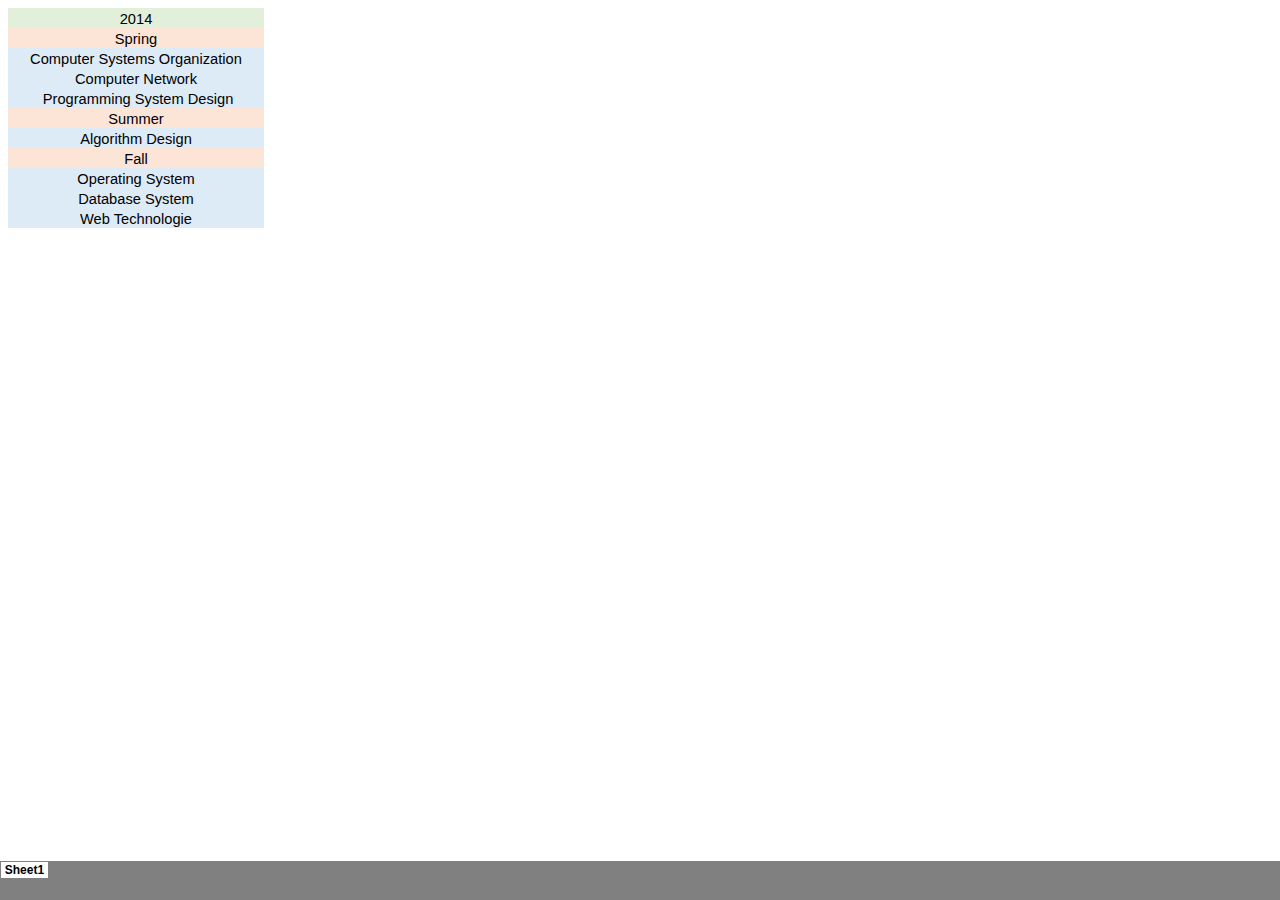
<file: USC.files/sheet001.htm>
<html xmlns:v="urn:schemas-microsoft-com:vml"
xmlns:o="urn:schemas-microsoft-com:office:office"
xmlns:x="urn:schemas-microsoft-com:office:excel"
xmlns="http://www.w3.org/TR/REC-html40">

<head>
<meta http-equiv=Content-Type content="text/html; charset=windows-1252">
<meta name=ProgId content=Excel.Sheet>
<meta name=Generator content="Microsoft Excel 15">
<link id=Main-File rel=Main-File href="../USC.htm">
<link rel=File-List href=filelist.xml>
<link rel=Stylesheet href=stylesheet.css>
<style>
<!--table
	{mso-displayed-decimal-separator:"\.";
	mso-displayed-thousand-separator:"\,";}
@page
	{margin:.75in .7in .75in .7in;
	mso-header-margin:.3in;
	mso-footer-margin:.3in;}
-->
</style>
<![if !supportTabStrip]><script language="JavaScript">
<!--
function fnUpdateTabs()
 {
  if (parent.window.g_iIEVer>=4) {
   if (parent.document.readyState=="complete"
    && parent.frames['frTabs'].document.readyState=="complete")
   parent.fnSetActiveSheet(0);
  else
   window.setTimeout("fnUpdateTabs();",150);
 }
}

if (window.name!="frSheet")
 window.location.replace("../USC.htm");
else
 fnUpdateTabs();
//-->
</script>
<![endif]>
</head>

<body link="#0563C1" vlink="#954F72">

<table border=0 cellpadding=0 cellspacing=0 width=576 style='border-collapse:
 collapse;table-layout:fixed;width:432pt'>
 <col width=64 span=9 style='width:48pt'>
 <tr height=20 style='height:15.0pt'>
  <td colspan=4 height=20 class=xl65 width=256 style='height:15.0pt;width:192pt'>2014</td>
  <td width=64 style='width:48pt'></td>
  <td width=64 style='width:48pt'></td>
  <td width=64 style='width:48pt'></td>
  <td width=64 style='width:48pt'></td>
  <td width=64 style='width:48pt'></td>
 </tr>
 <tr height=20 style='height:15.0pt'>
  <td colspan=4 height=20 class=xl66 style='height:15.0pt'>Spring</td>
  <td colspan=5 style='mso-ignore:colspan'></td>
 </tr>
 <tr height=20 style='height:15.0pt'>
  <td colspan=4 height=20 class=xl68 style='height:15.0pt'>Computer Systems
  Organization</td>
  <td colspan=5 style='mso-ignore:colspan'></td>
 </tr>
 <tr height=20 style='height:15.0pt'>
  <td colspan=4 height=20 class=xl68 style='height:15.0pt'>Computer Network</td>
  <td colspan=5 style='mso-ignore:colspan'></td>
 </tr>
 <tr height=20 style='height:15.0pt'>
  <td colspan=4 height=20 class=xl68 style='height:15.0pt'><span
  style='mso-spacerun:yes'>�</span>Programming System Design</td>
  <td colspan=5 style='mso-ignore:colspan'></td>
 </tr>
 <tr height=20 style='height:15.0pt'>
  <td colspan=4 height=20 class=xl67 style='height:15.0pt'>Summer</td>
  <td colspan=4 style='mso-ignore:colspan'></td>
  <td class=xl69></td>
 </tr>
 <tr height=20 style='height:15.0pt'>
  <td colspan=4 height=20 class=xl68 style='height:15.0pt'>Algorithm Design</td>
  <td colspan=5 style='mso-ignore:colspan'></td>
 </tr>
 <tr height=20 style='height:15.0pt'>
  <td colspan=4 height=20 class=xl67 style='height:15.0pt'>Fall</td>
  <td colspan=5 style='mso-ignore:colspan'></td>
 </tr>
 <tr height=20 style='height:15.0pt'>
  <td colspan=4 height=20 class=xl68 style='height:15.0pt'>Operating System</td>
  <td colspan=5 style='mso-ignore:colspan'></td>
 </tr>
 <tr height=20 style='height:15.0pt'>
  <td colspan=4 height=20 class=xl68 style='height:15.0pt'>Database System</td>
  <td colspan=5 style='mso-ignore:colspan'></td>
 </tr>
 <tr height=20 style='height:15.0pt'>
  <td colspan=4 height=20 class=xl68 style='height:15.0pt'>Web Technologie</td>
  <td colspan=5 style='mso-ignore:colspan'></td>
 </tr>
 <![if supportMisalignedColumns]>
 <tr height=0 style='display:none'>
  <td width=64 style='width:48pt'></td>
  <td width=64 style='width:48pt'></td>
  <td width=64 style='width:48pt'></td>
  <td width=64 style='width:48pt'></td>
  <td width=64 style='width:48pt'></td>
  <td width=64 style='width:48pt'></td>
  <td width=64 style='width:48pt'></td>
  <td width=64 style='width:48pt'></td>
  <td width=64 style='width:48pt'></td>
 </tr>
 <![endif]>
</table>

</body>

</html>
</file>
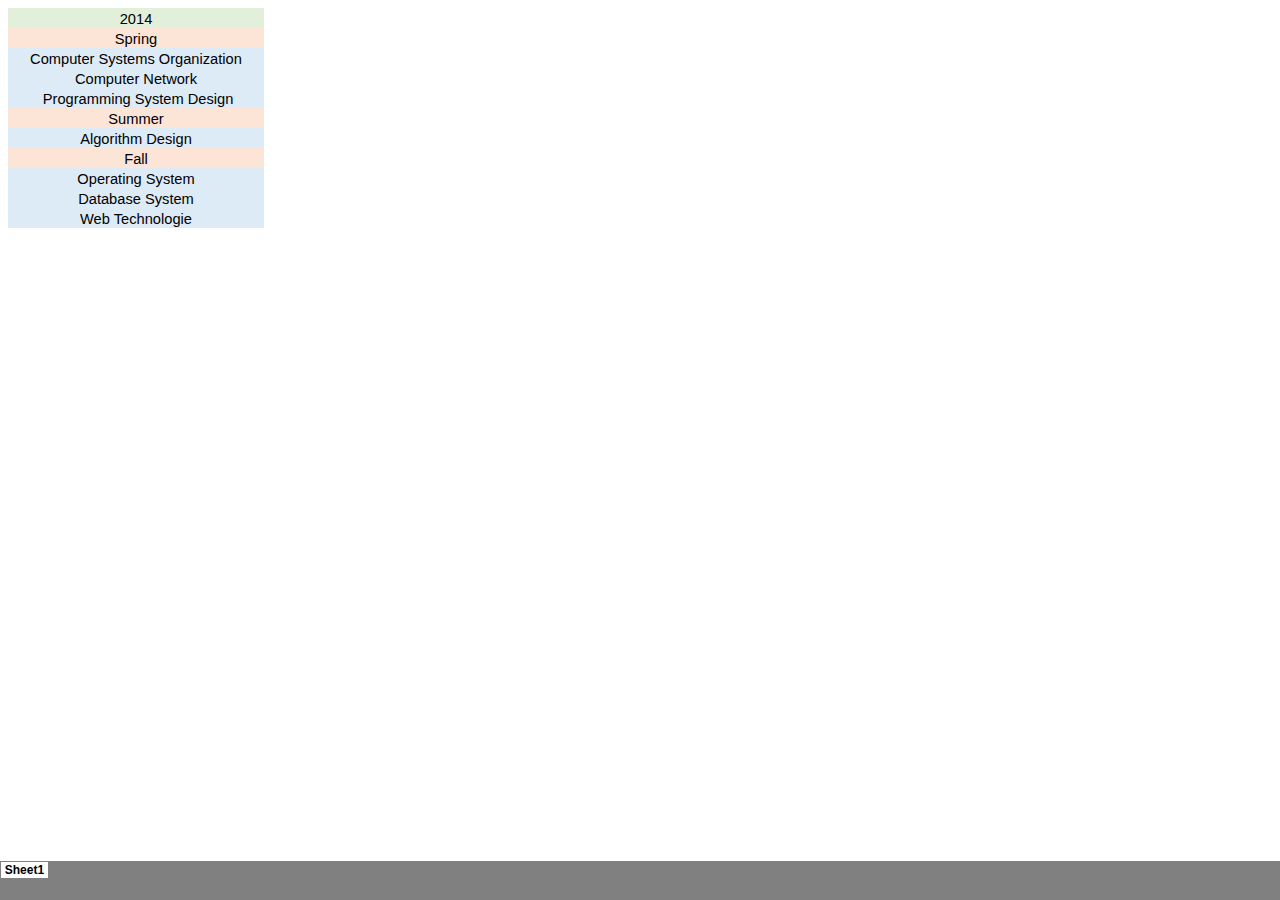
<file: USC.files/tabstrip.htm>
<html>
<head>
<meta http-equiv=Content-Type content="text/html; charset=windows-1252">
<meta name=ProgId content=Excel.Sheet>
<meta name=Generator content="Microsoft Excel 15">
<link id=Main-File rel=Main-File href="../USC.htm">

<script language="JavaScript">
<!--
if (window.name!="frTabs")
 window.location.replace(document.all.item("Main-File").href);
//-->
</script>
<style>
<!--
A {
    text-decoration:none;
    color:#000000;
    font-size:9pt;
}
-->
</style>
</head>
<body topmargin=0 leftmargin=0 bgcolor="#808080">
<table border=0 cellspacing=1>
 <tr>
 <td bgcolor="#FFFFFF" nowrap><b><small><small>&nbsp;<a href="sheet001.htm" target="frSheet"><font face="Arial" color="#000000">Sheet1</font></a>&nbsp;</small></small></b></td>

 </tr>
</table>
</body>
</html>
</file>
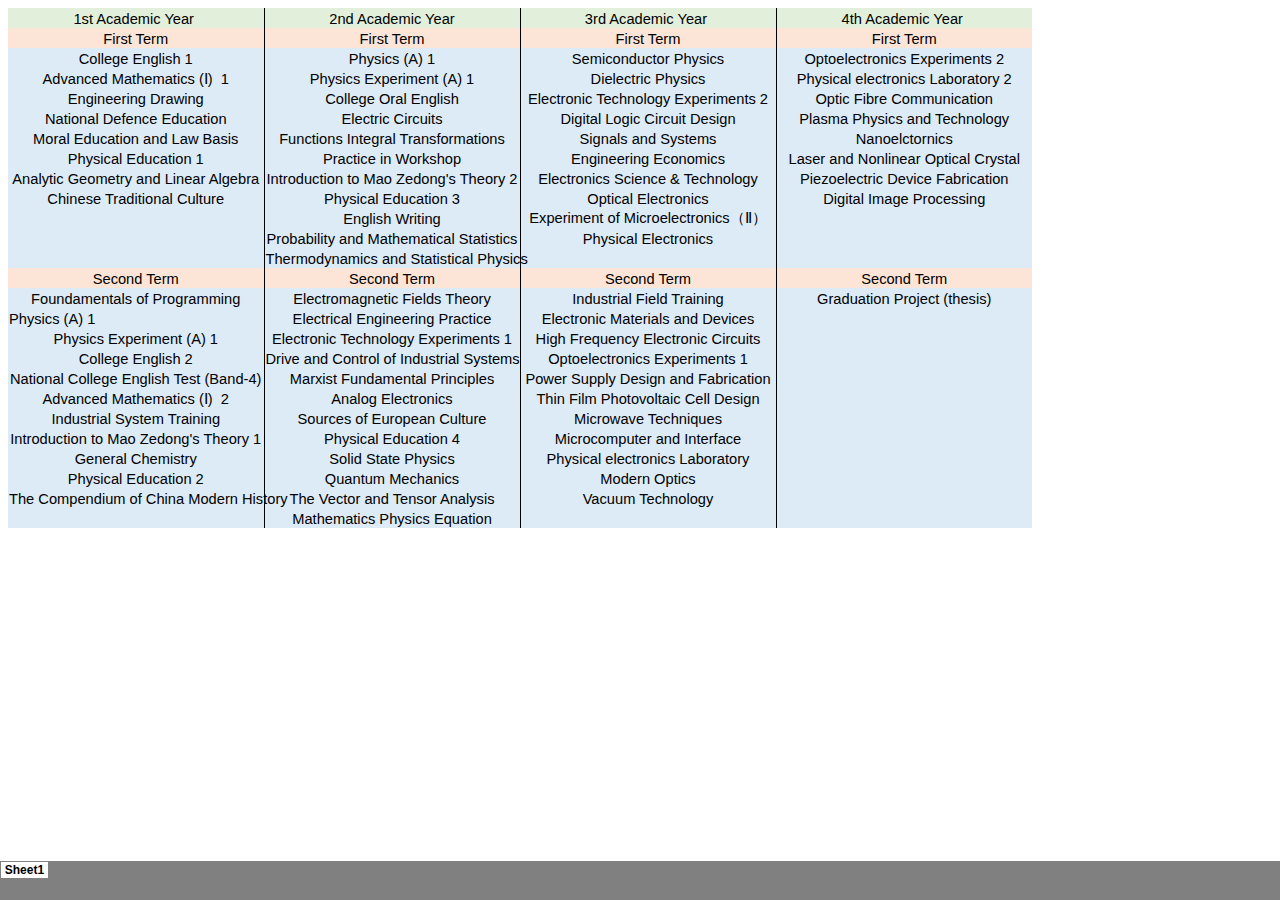
<file: xjtu.files/sheet001.htm>
<html xmlns:v="urn:schemas-microsoft-com:vml"
xmlns:o="urn:schemas-microsoft-com:office:office"
xmlns:x="urn:schemas-microsoft-com:office:excel"
xmlns="http://www.w3.org/TR/REC-html40">

<head>
<meta http-equiv=Content-Type content="text/html; charset=windows-1252">
<meta name=ProgId content=Excel.Sheet>
<meta name=Generator content="Microsoft Excel 15">
<link id=Main-File rel=Main-File href="../xjtu.htm">
<link rel=File-List href=filelist.xml>
<link rel=Stylesheet href=stylesheet.css>
<style>
<!--table
	{mso-displayed-decimal-separator:"\.";
	mso-displayed-thousand-separator:"\,";}
@page
	{margin:.75in .7in .75in .7in;
	mso-header-margin:.3in;
	mso-footer-margin:.3in;}
-->
</style>
<![if !supportTabStrip]><script language="JavaScript">
<!--
function fnUpdateTabs()
 {
  if (parent.window.g_iIEVer>=4) {
   if (parent.document.readyState=="complete"
    && parent.frames['frTabs'].document.readyState=="complete")
   parent.fnSetActiveSheet(0);
  else
   window.setTimeout("fnUpdateTabs();",150);
 }
}

if (window.name!="frSheet")
 window.location.replace("../xjtu.htm");
else
 fnUpdateTabs();
//-->
</script>
<![endif]>
</head>

<body link="#0563C1" vlink="#954F72">

<table border=0 cellpadding=0 cellspacing=0 width=1024 style='border-collapse:
 collapse;table-layout:fixed;width:768pt'>
 <col width=64 span=16 style='width:48pt'>
 <tr height=20 style='height:15.0pt'>
  <td colspan=4 height=20 class=xl75 width=256 style='border-right:.5pt solid black;
  height:15.0pt;width:192pt'>1st Academic Year<span
  style='mso-spacerun:yes'>�</span></td>
  <td colspan=4 class=xl74 width=256 style='border-right:.5pt solid black;
  border-left:none;width:192pt'>2nd Academic Year</td>
  <td colspan=4 class=xl74 width=256 style='border-right:.5pt solid black;
  border-left:none;width:192pt'>3rd Academic Year<span
  style='mso-spacerun:yes'>�</span></td>
  <td colspan=4 class=xl74 width=256 style='border-left:none;width:192pt'>4th
  Academic Year<span style='mso-spacerun:yes'>�</span></td>
 </tr>
 <tr height=20 style='height:15.0pt'>
  <td colspan=4 height=20 class=xl72 style='border-right:.5pt solid black;
  height:15.0pt'>First Term</td>
  <td colspan=4 class=xl71 style='border-right:.5pt solid black;border-left:
  none'>First Term</td>
  <td colspan=4 class=xl68 style='border-right:.5pt solid black;border-left:
  none'>First Term</td>
  <td colspan=4 class=xl68 style='border-left:none'>First Term</td>
 </tr>
 <tr height=20 style='height:15.0pt'>
  <td colspan=4 height=20 class=xl65 style='border-right:.5pt solid black;
  height:15.0pt'>College English 1</td>
  <td colspan=4 class=xl67 style='border-right:.5pt solid black;border-left:
  none'>Physics (A) 1</td>
  <td colspan=4 class=xl67 style='border-right:.5pt solid black;border-left:
  none'>Semiconductor Physics</td>
  <td colspan=4 class=xl67 style='border-left:none'>Optoelectronics Experiments
  2</td>
 </tr>
 <tr height=20 style='height:15.0pt'>
  <td colspan=4 height=20 class=xl65 style='border-right:.5pt solid black;
  height:15.0pt'>Advanced Mathematics (&#8544;)<span style='mso-spacerun:yes'>�
  </span>1</td>
  <td colspan=4 class=xl67 style='border-right:.5pt solid black;border-left:
  none'>Physics Experiment (A) 1</td>
  <td colspan=4 class=xl67 style='border-right:.5pt solid black;border-left:
  none'>Dielectric Physics</td>
  <td colspan=4 class=xl67 style='border-left:none'>Physical electronics
  Laboratory 2</td>
 </tr>
 <tr height=20 style='height:15.0pt'>
  <td colspan=4 height=20 class=xl65 style='border-right:.5pt solid black;
  height:15.0pt'>Engineering Drawing</td>
  <td colspan=4 class=xl67 style='border-right:.5pt solid black;border-left:
  none'>College Oral English</td>
  <td colspan=4 class=xl67 style='border-right:.5pt solid black;border-left:
  none'>Electronic Technology Experiments 2</td>
  <td colspan=4 class=xl67 style='border-left:none'>Optic Fibre Communication</td>
 </tr>
 <tr height=20 style='height:15.0pt'>
  <td colspan=4 height=20 class=xl65 style='border-right:.5pt solid black;
  height:15.0pt'>National Defence Education</td>
  <td colspan=4 class=xl67 style='border-right:.5pt solid black;border-left:
  none'>Electric Circuits</td>
  <td colspan=4 class=xl67 style='border-right:.5pt solid black;border-left:
  none'>Digital Logic Circuit Design</td>
  <td colspan=4 class=xl67 style='border-left:none'>Plasma Physics and
  Technology</td>
 </tr>
 <tr height=20 style='height:15.0pt'>
  <td colspan=4 height=20 class=xl65 style='border-right:.5pt solid black;
  height:15.0pt'>Moral Education and Law Basis</td>
  <td colspan=4 class=xl67 style='border-right:.5pt solid black;border-left:
  none'>Functions Integral Transformations</td>
  <td colspan=4 class=xl67 style='border-right:.5pt solid black;border-left:
  none'>Signals and Systems</td>
  <td colspan=4 class=xl67 style='border-left:none'>Nanoelctornics</td>
 </tr>
 <tr height=20 style='height:15.0pt'>
  <td colspan=4 height=20 class=xl65 style='border-right:.5pt solid black;
  height:15.0pt'>Physical Education 1</td>
  <td colspan=4 class=xl67 style='border-right:.5pt solid black;border-left:
  none'>Practice in Workshop</td>
  <td colspan=4 class=xl67 style='border-right:.5pt solid black;border-left:
  none'>Engineering Economics</td>
  <td colspan=4 class=xl67 style='border-left:none'>Laser and Nonlinear Optical
  Crystal</td>
 </tr>
 <tr height=20 style='height:15.0pt'>
  <td colspan=4 height=20 class=xl65 style='border-right:.5pt solid black;
  height:15.0pt'>Analytic Geometry and Linear Algebra</td>
  <td colspan=4 class=xl67 style='border-right:.5pt solid black;border-left:
  none'>Introduction to Mao Zedong's Theory 2</td>
  <td colspan=4 class=xl67 style='border-right:.5pt solid black;border-left:
  none'>Electronics Science &amp; Technology</td>
  <td colspan=4 class=xl67 style='border-left:none'>Piezoelectric Device
  Fabrication</td>
 </tr>
 <tr height=20 style='height:15.0pt'>
  <td colspan=4 height=20 class=xl65 style='border-right:.5pt solid black;
  height:15.0pt'>Chinese Traditional Culture</td>
  <td colspan=4 class=xl67 style='border-right:.5pt solid black;border-left:
  none'>Physical Education 3</td>
  <td colspan=4 class=xl67 style='border-right:.5pt solid black;border-left:
  none'>Optical Electronics</td>
  <td colspan=4 class=xl67 style='border-left:none'>Digital Image Processing</td>
 </tr>
 <tr height=20 style='height:15.0pt'>
  <td colspan=4 height=20 class=xl65 style='border-right:.5pt solid black;
  height:15.0pt'>&nbsp;</td>
  <td colspan=4 class=xl67 style='border-right:.5pt solid black;border-left:
  none'>English Writing</td>
  <td colspan=4 class=xl67 style='border-right:.5pt solid black;border-left:
  none'>Experiment of Microelectronics&#65288;&#8545;&#65289;</td>
  <td colspan=4 class=xl67 style='border-left:none'>&nbsp;</td>
 </tr>
 <tr height=20 style='height:15.0pt'>
  <td colspan=4 height=20 class=xl65 style='border-right:.5pt solid black;
  height:15.0pt'>&nbsp;</td>
  <td colspan=4 class=xl67 style='border-right:.5pt solid black;border-left:
  none'>Probability and Mathematical Statistics</td>
  <td colspan=4 class=xl67 style='border-right:.5pt solid black;border-left:
  none'>Physical Electronics</td>
  <td colspan=4 class=xl67 style='border-left:none'>&nbsp;</td>
 </tr>
 <tr height=20 style='height:15.0pt'>
  <td colspan=4 height=20 class=xl65 style='border-right:.5pt solid black;
  height:15.0pt'>&nbsp;</td>
  <td colspan=4 class=xl67 style='border-right:.5pt solid black;border-left:
  none'>Thermodynamics and Statistical Physics</td>
  <td colspan=4 class=xl67 style='border-right:.5pt solid black;border-left:
  none'>&nbsp;</td>
  <td colspan=4 class=xl67 style='border-left:none'>&nbsp;</td>
 </tr>
 <tr height=20 style='height:15.0pt'>
  <td colspan=4 height=20 class=xl69 style='border-right:.5pt solid black;
  height:15.0pt'>Second Term</td>
  <td colspan=4 class=xl68 style='border-right:.5pt solid black;border-left:
  none'>Second Term</td>
  <td colspan=4 class=xl68 style='border-right:.5pt solid black;border-left:
  none'>Second Term</td>
  <td colspan=4 class=xl68 style='border-left:none'>Second Term</td>
 </tr>
 <tr height=20 style='height:15.0pt'>
  <td colspan=4 height=20 class=xl65 style='border-right:.5pt solid black;
  height:15.0pt'>Foundamentals of Programming</td>
  <td colspan=4 class=xl67 style='border-right:.5pt solid black;border-left:
  none'>Electromagnetic Fields Theory</td>
  <td colspan=4 class=xl67 style='border-right:.5pt solid black;border-left:
  none'>Industrial Field Training</td>
  <td colspan=4 class=xl67 style='border-left:none'>Graduation Project (thesis)</td>
 </tr>
 <tr height=20 style='height:15.0pt'>
  <td height=20 class=xl65 style='height:15.0pt'>Physics (A) 1</td>
  <td class=xl65>&nbsp;</td>
  <td class=xl65>&nbsp;</td>
  <td class=xl66>&nbsp;</td>
  <td colspan=4 class=xl67 style='border-right:.5pt solid black;border-left:
  none'>Electrical Engineering Practice</td>
  <td colspan=4 class=xl67 style='border-right:.5pt solid black;border-left:
  none'>Electronic Materials and Devices</td>
  <td colspan=4 class=xl67 style='border-left:none'>&nbsp;</td>
 </tr>
 <tr height=20 style='height:15.0pt'>
  <td colspan=4 height=20 class=xl65 style='border-right:.5pt solid black;
  height:15.0pt'>Physics Experiment (A) 1</td>
  <td colspan=4 class=xl67 style='border-right:.5pt solid black;border-left:
  none'>Electronic Technology Experiments 1</td>
  <td colspan=4 class=xl67 style='border-right:.5pt solid black;border-left:
  none'>High Frequency Electronic Circuits</td>
  <td colspan=4 class=xl67 style='border-left:none'>&nbsp;</td>
 </tr>
 <tr height=20 style='height:15.0pt'>
  <td colspan=4 height=20 class=xl65 style='border-right:.5pt solid black;
  height:15.0pt'>College English 2</td>
  <td colspan=4 class=xl67 style='border-right:.5pt solid black;border-left:
  none'>Drive and Control of Industrial Systems</td>
  <td colspan=4 class=xl67 style='border-right:.5pt solid black;border-left:
  none'>Optoelectronics Experiments 1</td>
  <td colspan=4 class=xl67 style='border-left:none'>&nbsp;</td>
 </tr>
 <tr height=20 style='height:15.0pt'>
  <td colspan=4 height=20 class=xl65 style='border-right:.5pt solid black;
  height:15.0pt'>National College English Test (Band-4)</td>
  <td colspan=4 class=xl67 style='border-right:.5pt solid black;border-left:
  none'>Marxist Fundamental Principles</td>
  <td colspan=4 class=xl67 style='border-right:.5pt solid black;border-left:
  none'>Power Supply Design and Fabrication</td>
  <td colspan=4 class=xl67 style='border-left:none'>&nbsp;</td>
 </tr>
 <tr height=20 style='height:15.0pt'>
  <td colspan=4 height=20 class=xl65 style='border-right:.5pt solid black;
  height:15.0pt'>Advanced Mathematics (&#8544;)<span style='mso-spacerun:yes'>�
  </span>2</td>
  <td colspan=4 class=xl67 style='border-right:.5pt solid black;border-left:
  none'>Analog Electronics</td>
  <td colspan=4 class=xl67 style='border-right:.5pt solid black;border-left:
  none'>Thin Film Photovoltaic Cell Design</td>
  <td colspan=4 class=xl67 style='border-left:none'>&nbsp;</td>
 </tr>
 <tr height=20 style='height:15.0pt'>
  <td colspan=4 height=20 class=xl65 style='border-right:.5pt solid black;
  height:15.0pt'>Industrial System Training</td>
  <td colspan=4 class=xl67 style='border-right:.5pt solid black;border-left:
  none'>Sources of European Culture</td>
  <td colspan=4 class=xl67 style='border-right:.5pt solid black;border-left:
  none'>Microwave Techniques</td>
  <td colspan=4 class=xl67 style='border-left:none'>&nbsp;</td>
 </tr>
 <tr height=20 style='height:15.0pt'>
  <td colspan=4 height=20 class=xl65 style='border-right:.5pt solid black;
  height:15.0pt'>Introduction to Mao Zedong's Theory 1</td>
  <td colspan=4 class=xl67 style='border-right:.5pt solid black;border-left:
  none'>Physical Education 4</td>
  <td colspan=4 class=xl67 style='border-right:.5pt solid black;border-left:
  none'>Microcomputer and Interface</td>
  <td colspan=4 class=xl67 style='border-left:none'>&nbsp;</td>
 </tr>
 <tr height=20 style='height:15.0pt'>
  <td colspan=4 height=20 class=xl65 style='border-right:.5pt solid black;
  height:15.0pt'>General Chemistry</td>
  <td colspan=4 class=xl67 style='border-right:.5pt solid black;border-left:
  none'>Solid State Physics</td>
  <td colspan=4 class=xl67 style='border-right:.5pt solid black;border-left:
  none'>Physical electronics Laboratory</td>
  <td colspan=4 class=xl67 style='border-left:none'>&nbsp;</td>
 </tr>
 <tr height=20 style='height:15.0pt'>
  <td colspan=4 height=20 class=xl65 style='border-right:.5pt solid black;
  height:15.0pt'>Physical Education 2</td>
  <td colspan=4 class=xl67 style='border-right:.5pt solid black;border-left:
  none'>Quantum Mechanics</td>
  <td colspan=4 class=xl67 style='border-right:.5pt solid black;border-left:
  none'>Modern Optics</td>
  <td colspan=4 class=xl67 style='border-left:none'>&nbsp;</td>
 </tr>
 <tr height=20 style='height:15.0pt'>
  <td colspan=4 height=20 class=xl65 style='border-right:.5pt solid black;
  height:15.0pt'>The Compendium of China Modern History</td>
  <td colspan=4 class=xl67 style='border-right:.5pt solid black;border-left:
  none'>The Vector and Tensor Analysis</td>
  <td colspan=4 class=xl67 style='border-right:.5pt solid black;border-left:
  none'>Vacuum Technology</td>
  <td colspan=4 class=xl67 style='border-left:none'>&nbsp;</td>
 </tr>
 <tr height=20 style='height:15.0pt'>
  <td colspan=4 height=20 class=xl65 style='border-right:.5pt solid black;
  height:15.0pt'>&nbsp;</td>
  <td colspan=4 class=xl67 style='border-right:.5pt solid black;border-left:
  none'>Mathematics Physics Equation</td>
  <td colspan=4 class=xl67 style='border-right:.5pt solid black;border-left:
  none'>&nbsp;</td>
  <td colspan=4 class=xl67 style='border-left:none'>&nbsp;</td>
 </tr>
 <![if supportMisalignedColumns]>
 <tr height=0 style='display:none'>
  <td width=64 style='width:48pt'></td>
  <td width=64 style='width:48pt'></td>
  <td width=64 style='width:48pt'></td>
  <td width=64 style='width:48pt'></td>
  <td width=64 style='width:48pt'></td>
  <td width=64 style='width:48pt'></td>
  <td width=64 style='width:48pt'></td>
  <td width=64 style='width:48pt'></td>
  <td width=64 style='width:48pt'></td>
  <td width=64 style='width:48pt'></td>
  <td width=64 style='width:48pt'></td>
  <td width=64 style='width:48pt'></td>
  <td width=64 style='width:48pt'></td>
  <td width=64 style='width:48pt'></td>
  <td width=64 style='width:48pt'></td>
  <td width=64 style='width:48pt'></td>
 </tr>
 <![endif]>
</table>

</body>

</html>
</file>
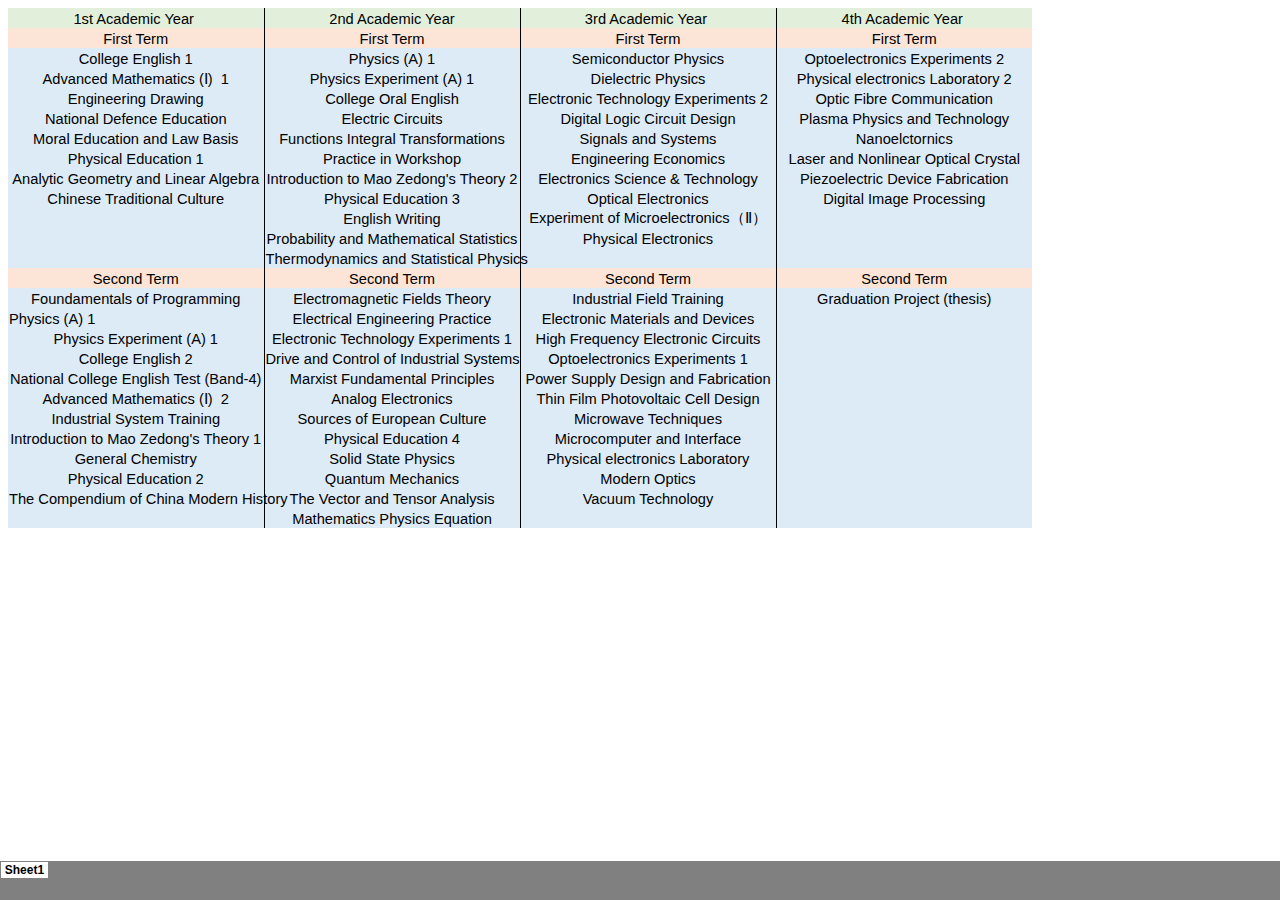
<file: xjtu.files/tabstrip.htm>
<html>
<head>
<meta http-equiv=Content-Type content="text/html; charset=windows-1252">
<meta name=ProgId content=Excel.Sheet>
<meta name=Generator content="Microsoft Excel 15">
<link id=Main-File rel=Main-File href="../xjtu.htm">

<script language="JavaScript">
<!--
if (window.name!="frTabs")
 window.location.replace(document.all.item("Main-File").href);
//-->
</script>
<style>
<!--
A {
    text-decoration:none;
    color:#000000;
    font-size:9pt;
}
-->
</style>
</head>
<body topmargin=0 leftmargin=0 bgcolor="#808080">
<table border=0 cellspacing=1>
 <tr>
 <td bgcolor="#FFFFFF" nowrap><b><small><small>&nbsp;<a href="sheet001.htm" target="frSheet"><font face="Arial" color="#000000">Sheet1</font></a>&nbsp;</small></small></b></td>

 </tr>
</table>
</body>
</html>
</file>
<file: css/style-desktop.css>
/*
	Dopetrope 2.5 by HTML5 UP
	html5up.net | @n33co
	Free for personal and commercial use under the CCA 3.0 license (html5up.net/license)
*/

/*********************************************************************************/
/* Basic                                                                         */
/*********************************************************************************/

	body
	{
		font-size: 11pt;
		line-height: 1.75em;
		min-width: 1200px;
	}
	
	h2
	{
		font-size: 1.5em;
	}
	
	h3
	{
		font-size: 1.35em;
	}

	.byline
	{
		margin: 0.5em 0 0 0;
		padding-bottom: 0.5em;
	}
	
	header
	{
		margin: 0 0 1.5em 0;
	}
	
	footer
	{
		margin: 2.25em 0 0 0;
	}
	
	/* Actions */

		.actions
		{
		}
		
			.actions .button
			{
				margin-right: 0.75em;
			}

	/* Box */

		.box
		{
			padding: 2.75em 1.75em 2.75em 1.75em;
		}
		
			.box .image-full
			{
				left: 1.75em;
				top: 1.75em;
				margin: -4.5em 0 4.25em -3.5em;
			}

	/* Button */
	
		.button
		{
			font-size: 1.1em;
			padding: 0.65em 1.5em 0.65em 1.5em;
		}

			.button.big
			{
				font-size: 1.5em;
				padding: 0.75em 1.5em 0.75em 1.5em;
			}

	/* Is-* */
	
		.is-post
		{
		}
		
			.is-post header
			{
				padding-top: 1em;
				margin: 0 0 2em 0;
			}
		
			.is-post h2
			{
				font-size: 2.5em;
				letter-spacing: -0.015em;
			}
			
			.is-post .byline
			{
				margin-top: 1.25em;
				font-size: 1.25em;
			}

	/* List */

		ul.links
		{
		}

			ul.links li
			{
				display: inline-block;
				border-left: solid 1px rgba(255,255,255,0.05);
				padding: 0 0 0 1em;
				margin: 0 0 0 1em;
			}
			
			ul.links li:first-child
			{
				border-left: 0;
				padding-left: 0;
				margin-left: 0;
			}

		ul.social
		{
			margin: 0 0 3.25em 0;
		}

			ul.social li
			{
				margin-left: 0.75em;
			}

	/* Pennant */

		.pennant
		{
			margin: 0 0 4em 0;
		}

/*********************************************************************************/
/* Wrappers                                                                      */
/*********************************************************************************/

	#header-wrapper
	{
		padding: 6em 0 6em 0;
	}

		#header-wrapper:before
		{
			height: 10em;
		}
	
		#header-wrapper:after
		{
			height: 20em;
			top: -2.5em;
		}
	
	#main-wrapper
	{
		padding: 6em 0 6em 0;
	}

		#main-wrapper:after
		{
			height: 5em;
		}
	
	#footer-wrapper
	{
		padding: 6em 0 6em 0;
	}

		#footer-wrapper:before
		{
			height: 5em;
		}

		#footer-wrapper header
		{
			margin: 0 0 3em 0;
		}
		
			#footer-wrapper header h2
			{
				font-size: 1.75em;
			}
			
		#footer-wrapper .row
		{
			padding-bottom: 2em;
		}

/*********************************************************************************/
/* Header                                                                        */
/*********************************************************************************/

	#header
	{
		text-align: center;
	}
	
		#header h1
		{
			color: #252122;
			font-weight: 900;
			font-size: 2.5em;
			letter-spacing: -0.035em;
			margin: 0 0 1.5em 0;
		}

/*********************************************************************************/
/* Nav                                                                           */
/*********************************************************************************/

	#nav
	{
	}

		#nav > ul
		{
			margin: 0;
		}

		#nav > ul > li > ul
		{
			display: none;
		}

		#nav > ul > li
		{
			display: inline-block;
			font-style: italic;
			margin: 0 0.35em 0 0.35em;
		}
		
			#nav > ul > li > a
			{
				border-radius: 5px;
				color: #5d5d5d;
				text-decoration: none;
				padding: 0.6em 1.2em 0.6em 1.2em;
				-moz-transition: background-color .25s ease-in-out;
				-webkit-transition: background-color .25s ease-in-out;
				-o-transition: background-color .25s ease-in-out;
				-ms-transition: background-color .25s ease-in-out;
				transition: background-color .25s ease-in-out;
				outline: 0;
			}

		#nav > ul > li:hover
		{
		}
		
			#nav > ul > li:hover > a
			{
				background: #f3f3f3;
			}
			
		#nav > ul > li.active
		{
		}
		
			#nav > ul > li.active > a
			{
				background: #f3f3f3;
			}
			
		#nav > ul > li.current_page_item
		{
		}
		
			#nav > ul > li.current_page_item > a
			{
				background: #d52349;
				color: #fff !important;
				font-weight: 700;
			}
			
	.dropotron
	{
		border-radius: 5px;
		background-color: #252122;
		background-color: rgba(34,30,31,0.98);
		padding: 1.25em 1.5em 1.25em 1.5em;
		font-style: italic;
		min-width: 13em;
		box-shadow: 0px 8px 15px 0px rgba(0,0,0,0.5);
		text-align: left;
	}
	
		.dropotron a,
		.dropotron span
		{
			color: #aaa;
			text-decoration: none;
			-moz-transition: color .25s ease-in-out;
			-webkit-transition: color .25s ease-in-out;
			-o-transition: color .25s ease-in-out;
			-ms-transition: color .25s ease-in-out;
			transition: color .25s ease-in-out;
		}
		
		.dropotron li
		{
			padding: 0.25em 0 0.25em 0;
		}

			.dropotron li:hover > a,
			.dropotron li:hover >span
			{
				color: #fff;
			}

		.dropotron.level-0
		{
			margin-top: 2em;
			margin-left: -0.51em;
		}
		
			.dropotron.level-0:before
			{
				content: '';
				display: block;
				position: absolute;
				left: 20px;
				top: -10px;
				border-left: solid 10px transparent;
				border-right: solid 10px transparent;
				border-bottom: solid 10px #252122;
				border-bottom-color: rgba(34,30,31,0.98);
			}

/*********************************************************************************/
/* Banner                                                                        */
/*********************************************************************************/

	#banner
	{
		position: relative;
		margin-top: 1em;
	}
	
		#banner header
		{
			border-radius: 5px;
			position: absolute;
			left: 0;
			top: 0;
			padding: 4em;
			left: 50%;
			top: 50%;

			/*
				To vertically center this we need to set a width/height for the header
				overlay, then set a negative left/top margin set to half its width/height.
			*/
			
			width: 50em;
			height: 13em;
			
			margin-left: -25em;
			margin-top: -6.5em;
		}
		
			#banner header h2
			{
				font-size: 3em;
				margin: 0 0 0.65em 0;
				/*line-height: 1.1em;*/
			}

			#banner header .byline
			{
				font-size: 1.75em;
			}
			
/*********************************************************************************/
/* Footer                                                                        */
/*********************************************************************************/

	#footer
	{
	}

/*********************************************************************************/
/* Main                                                                          */
/*********************************************************************************/

	#main
	{
	}

/*********************************************************************************/
/* Intro                                                                         */
/*********************************************************************************/

	#intro
	{
		padding: 3em 0 0 0;
	}
	
		#intro section
		{
			padding: 2em 0 2em 0;
		}

		#intro h2
		{
			font-size: 1.75em;
		}
		
		#intro p
		{
			font-size: 1.25em;
			margin: 0;
		}
	
		#intro .middle
		{
			box-shadow:	16px 0px 0px 0px #fff,
						17px 0px 0px 0px #ccc, 
						
						-16px 0px 0px 0px #fff, 
						-17px 0px 0px 0px #ccc, 
						
						-16px -45px 0px 0px #fff, 
						16px -45px 0px 0px #fff, 

						-16px 45px 0px 0px #fff, 
						16px 45px 0px 0px #fff, 

						-16px 0px 45px 0px rgba(0,0,0,0.15),
						16px 0px 45px 0px rgba(0,0,0,0.15);
		}
		
		#intro .actions
		{
			padding: 5em 0 0 0;
		}
		
			#intro .actions .button
			{
				width: 12em;
				margin: 0 0.5em 0 0.5em;
			}

/*********************************************************************************/
/* Copyright                                                                     */
/*********************************************************************************/
		
	#copyright
	{
		margin: 3em 0 2em 0;
	}
	
		#copyright .links
		{
			padding: 0.85em 2.25em 0.85em 2.25em;
		}
</file>
<file: css/ie8.css>
/*
	Dopetrope 2.5 by HTML5 UP
	html5up.net | @n33co
	Free for personal and commercial use under the CCA 3.0 license (html5up.net/license)
*/

/*********************************************************************************/
/* Wrappers                                                                      */
/*********************************************************************************/

	#header-wrapper
	{
	}

		#header-wrapper:before
		{
			display: none;
		}

		#header-wrapper:after
		{
			display: none;
		}

	#footer-wrapper
	{
	}

		#footer-wrapper:before
		{
			display: none;
		}
</file>
<file: css/skel-noscript.css>
/* Resets (http://meyerweb.com/eric/tools/css/reset/ | v2.0 | 20110126 | License: none (public domain)) */

	html,body,div,span,applet,object,iframe,h1,h2,h3,h4,h5,h6,p,blockquote,pre,a,abbr,acronym,address,big,cite,code,del,dfn,em,img,ins,kbd,q,s,samp,small,strike,strong,sub,sup,tt,var,b,u,i,center,dl,dt,dd,ol,ul,li,fieldset,form,label,legend,table,caption,tbody,tfoot,thead,tr,th,td,article,aside,canvas,details,embed,figure,figcaption,footer,header,hgroup,menu,nav,output,ruby,section,summary,time,mark,audio,video{margin:0;padding:0;border:0;font-size:100%;font:inherit;vertical-align:baseline;}article,aside,details,figcaption,figure,footer,header,hgroup,menu,nav,section{display:block;}body{line-height:1;}ol,ul{list-style:none;}blockquote,q{quotes:none;}blockquote:before,blockquote:after,q:before,q:after{content:'';content:none;}table{border-collapse:collapse;border-spacing:0;}body{-webkit-text-size-adjust:none}

/* Box Model */

	*, *:before, *:after {
		-moz-box-sizing: border-box;
		-webkit-box-sizing: border-box;
		-o-box-sizing: border-box;
		-ms-box-sizing: border-box;
		box-sizing: border-box;
	}

/* Container */

	body {
		min-width: 1200px;
	}

	.container {
		width: 1200px;
		margin-left: auto;
		margin-right: auto;
	}

	/* Modifiers */
	
		.container.small {
			width: 900px;
		}

		.container.big {
			width: 100%;
			max-width: 1500px;
			min-width: 1200px;
		}

/* Grid */

	/* Cells */

		.\31 2u { width: 100% }
		.\31 1u { width: 91.6666666667% }
		.\31 0u { width: 83.3333333333% }
		.\39 u { width: 75% }
		.\38 u { width: 66.6666666667% }
		.\37 u { width: 58.3333333333% }
		.\36 u { width: 50% }
		.\35 u { width: 41.6666666667% }
		.\34 u { width: 33.3333333333% }
		.\33 u { width: 25% }
		.\32 u { width: 16.6666666667% }
		.\31 u { width: 8.3333333333% }
		.\-11u { margin-left: 91.6666666667% }
		.\-10u { margin-left: 83.3333333333% }
		.\-9u { margin-left: 75% }
		.\-8u { margin-left: 66.6666666667% }
		.\-7u { margin-left: 58.3333333333% }
		.\-6u { margin-left: 50% }
		.\-5u { margin-left: 41.6666666667% }
		.\-4u { margin-left: 33.3333333333% }
		.\-3u { margin-left: 25% }
		.\-2u { margin-left: 16.6666666667% }
		.\-1u { margin-left: 8.3333333333% }

		.row > * {
			padding: 40px 0 0 40px;
			float: left;
			-moz-box-sizing: border-box;
			-webkit-box-sizing: border-box;
			-o-box-sizing: border-box;
			-ms-box-sizing: border-box;
			box-sizing: border-box;
		}

		.row + .row > * {
			padding-top: 40px;
		}

		.row {
			margin-left: -40px;
		}

	/* Rows */

		.row:after {
			content: '';
			display: block;
			clear: both;
			height: 0;
		}

		.row:first-child > * {
			padding-top: 0;
		}

		.row > * {
			padding-top: 0;
		}

		/* Modifiers */

			/* Flush */

				.row.flush {
					margin-left: 0;
				}

				.row.flush > * {
					padding: 0 !important;
				}

			/* Quarter */

				.row.quarter > * {
					padding: 10px 0 0 10px;
				}

				.row.quarter + .row.quarter > * {
					padding-top: 10px;
				}

				.row.quarter {
					margin-left: -10px;
				}

			/* Half */

				.row.half > * {
					padding: 20px 0 0 20px;
				}

				.row.half + .row.half > * {
					padding-top: 20px;
				}

				.row.half {
					margin-left: -20px;
				}

			/* One and (a) Half */

				.row.oneandhalf > * {
					padding: 60px 0 0 60px;
				}

				.row.oneandhalf + .row.oneandhalf > * {
					padding-top: 60px;
				}

				.row.oneandhalf {
					margin-left: -60px;
				}

			/* Double */

				.row.double > * {
					padding: 80px 0 0 80px;
				}

				.row.double + .row.double > * {
					padding-top: 80px;
				}

				.row.double {
					margin-left: -80px;
				}
</file>
<file: css/style.css>
@charset 'UTF-8';

@font-face{font-family:'FontAwesome';src:url('font/fontawesome-webfont.eot?v=4.0.1');src:url('font/fontawesome-webfont.eot?#iefix&v=4.0.1') format('embedded-opentype'),url('font/fontawesome-webfont.woff?v=4.0.1') format('woff'),url('font/fontawesome-webfont.ttf?v=4.0.1') format('truetype'),url('font/fontawesome-webfont.svg?v=4.0.1#fontawesomeregular') format('svg');font-weight:normal;font-style:normal}

/*
	Dopetrope 2.5 by HTML5 UP
	html5up.net | @n33co
	Free for personal and commercial use under the CCA 3.0 license (html5up.net/license)
*/

/*********************************************************************************/
/* Basic                                                                         */
/*********************************************************************************/

	*
	{
		-moz-box-sizing: border-box;
		-webkit-box-sizing: border-box;
		-o-box-sizing: border-box;
		-ms-box-sizing: border-box;
		box-sizing: border-box;
	}

	body
	{
		font-family: 'Source Sans Pro';
		font-weight: 300;
		background: #252122;
		background-image: url('images/bg02.png');
		color: #5d5d5d;
	}
    div.img {
    margin: 5px;
    padding: 5px;
    border: 1px solid #0000ff;
    height: auto;
    width: auto;
    float: left;
    text-align: center;
}

div.img img {
    display: inline;
    margin: 5px;
    border: 1px solid #ffffff;
}

div.img a:hover img {
    border:1px solid #0000ff;
}

div.desc {
    text-align: center;
    font-weight: normal;
    width: 120px;
    margin: 5px;
}

	strong, b
	{
		color: #252122;
		font-weight: 700;
	}
	
	h1, h2, h3, h4, h5, h6
	{
		color: #252122;
		font-weight: 700;
	}

		h1 a, h2 a, h3 a, h4 a, h5 a, h6 a
		{
			color: inherit;
			text-decoration: none;
		}

	a
	{
		color: #d52349;
		text-decoration: underline;
	}
	
		a:hover
		{
			text-decoration: none;
		}

	.major
	{
		position: relative;
		text-align: center;
		border-top: solid 1px #ccc;
		top: 1em;
	}

		.major h2
		{
			background: #fff;
			position: relative;
			top: -0.65em;
			display: inline;
			margin: 0;
			padding: 0 1em 0 1em;
		}

	.byline
	{
		display: block;
		font-style: italic;
	}
	
	form
	{
	}
	
		form input,
		form select,
		form textarea
		{
			-webkit-appearance: none;
		}
			
	br.clear
	{
		clear: both;
	}
	
	p, ul, ol, dl, table
	{
		margin-bottom: 2em;
	}
	
	section,
	article
	{
		margin-bottom: 2.5em;
	}
	
		section > :last-child,
		article > :last-child
		{
			margin-bottom: 0;
		}

		section:last-child,
		article:last-child
		{
			margin-bottom: 0;
		}

	/* Actions */

		.actions
		{
		}

	/* Box */

		.box
		{
			background: #ffffff;
			border-bottom: solid 1px #ccc;
		}
		
			.box .image-full
			{
				position: relative;
				width: auto;
			}

	/* Button */
		
		.button
		{
			display: inline-block;
			text-decoration: none;
			cursor: pointer;
			border: 0;
			border-radius: 5px;
			background: #d52349;
			color: #fff !important;
			font-weight: 700;
			outline: 0;
			-moz-transition: background-color .25s ease-in-out;
			-webkit-transition: background-color .25s ease-in-out;
			-o-transition: background-color .25s ease-in-out;
			-ms-transition: background-color .25s ease-in-out;
			transition: background-color .25s ease-in-out;
		}
        .link_color{
         color: #5970b1;   
        }

			.button:hover
			{
				background: #e53359;
			}
			
			.button:active
			{
				background: #c51349;
			}
		
			.button.alt
			{
				background: #252122;
			}
            .button.alt2
			{
				background: #48489a;
			}
            .button.alt3
			{
				background: #9dac50;
			}
            .button.alt4
			{
				background: #ac5e50;
			}
                .button.alt5
			{
				background: #25b7d9;
			}
				.button.alt:hover
				{
					background: #353132;
				}
				
				.button.alt:active
				{
					background: #151112;
				}
		
			.button.fa
			{
				xpadding-left: 1em !important;
			}
			
				.button.fa:before
				{
					opacity: 0.35;
					position: relative;
					top: 0.05em;
					margin-right: 0.75em;
				}
				.buttonsmall
		{
			display: inline-block;
			text-decoration: none;
			cursor: pointer;
			border: 0;
			border-radius: 5px;
			background: #45d523;
			color: #fff !important;
			font-weight: 700;
			outline: 0;
			-moz-transition: background-color .25s ease-in-out;
			-webkit-transition: background-color .25s ease-in-out;
			-o-transition: background-color .25s ease-in-out;
			-ms-transition: background-color .25s ease-in-out;
			transition: background-color .25s ease-in-out;
		}

	/* Icon */

		.icon48
		{
			display: inline-block;
			width: 48px;
			height: 48px;
			background-image: url('images/icons48.png');
			text-indent: -9999px;
		}
		
			.icon48-1	{ background-position:	0px 0px;		}
			.icon48-2	{ background-position:	-48px 0px;		}
			.icon48-3	{ background-position:	-96px 0px;		}
			.icon48-4	{ background-position:	-144px 0px;		}
			.icon48-5	{ background-position:	-192px 0px;		}
			.icon48-6	{ background-position:	-240px 0px;		}
			.icon48-7	{ background-position:	-288px 0px;		}
			.icon48-8	{ background-position:	-336px 0px;		}
			.icon48-9	{ background-position:	-384px 0px;		}
			.icon48-10	{ background-position:	-432px 0px;		}

		.icon64
		{
			display: inline-block;
			width: 64px;
			height: 64px;
			background-image: url('images/icons64.png');
			text-indent: -9999px;
		}
		
			.icon64-1	{ background-position:	0px 0px;		}
			.icon64-2	{ background-position:	-64px 0px;		}
			.icon64-3	{ background-position:	-128px 0px;		}
			.icon64-4	{ background-position:	-192px 0px;		}
			.icon64-5	{ background-position:	-256px 0px;		}
			.icon64-6	{ background-position:	-320px 0px;		}
			.icon64-7	{ background-position:	-384px 0px;		}
			.icon64-8	{ background-position:	-448px 0px;		}
			.icon64-9	{ background-position:	-512px 0px;		}
			.icon64-10	{ background-position:	-576px 0px;		}

	/* Image */

		.image
		{
			display: inline-block;
			outline: 0;
		}
		
			.image img
			{
				display: block;
				width: 100%;
			}

		.image-centered
		{
			display: block;
			margin: 0 0 2em 0;
		}

			.image-centered img
			{
				margin: 0 auto;
				width: auto;
			}

		.image-full
		{
			display: block;
			width: 100%;
			margin: 0 0 2em 0;
		}
		
		.image-left
		{
			float: left;
			margin: 0 2em 2em 0;
		}

	/* Is-* */
	
		.is-post
		{
		}
	
	/* List */

		ul.contact
		{
		}

			ul.contact li
			{
				position: relative;
				border-top: solid 1px #ddd;
				padding: 1.3em 0 1.3em 7em;
			}

				ul.contact li h3
				{
					position: absolute;
					left: 0;
					top: 1.3em;
					font-size: 1.1em;
				}

				ul.contact li p
				{
					margin: 0;
				}
			
			ul.contact li:first-child
			{
				padding-top: 0;
				border-top: 0;
			}

				ul.contact li:first-child h3
				{
					top: 0;
				}
	
		ul.dates
		{
		}
		
			ul.dates li
			{
				position: relative;
				border-top: solid 1px #ddd;
				padding: 1.3em 0 1.3em 6.75em;
			}

			ul.dates .date
			{
				display: block;
				position: absolute;
				left: 0;
				top: 1.3em;
				background-color: #d52349;
				height: 3.5em;
				text-align: center;
				color: #fff;
				line-height: 1em;
				border-top-left-radius: 5px;
				border-bottom-left-radius: 5px;
				padding: 0.5em 0.75em 0 1em;
			}

				ul.dates .date:after
				{
					content: '';
					position: absolute;
					bottom: 0;
					right: -1.2em;
					border-left: solid 1.25em #d52349;
					border-top: solid 1.8em transparent;
					border-bottom: solid 1.8em transparent;
				}
			
				ul.dates .date strong
				{
					display: block;
					font-size: 1.75em;
					padding-top: 0.15em;
				}
				
			ul.dates h3
			{
				font-size: 1.1em;
			}
				
			ul.dates p
			{
				margin: 0;
			}

			ul.dates li:first-child
			{
				border-top: 0;
				padding-top: 0;
			}
			
				ul.dates li:first-child .date
				{
					top: 0;
				}

		ul.default
		{
		}
		
		ul.divided
		{
		}
		
			ul.divided li
			{
				border-top: solid 1px #ddd;
				padding: 1em 0 1em 0;
			}
			
			ul.divided li:first-child
			{
				border-top: 0;
				padding-top: 0;
			}
		
		ul.links
		{
		}
		
		ul.social
		{
			overflow: hidden;
		}

			ul.social li
			{
				display: inline-block;
			}

			ul.social li:first-child
			{
				margin-left: 0;
			}

			ul.social li a
			{
				display: inline-block;
				width: 3em;
				height: 3em;
				text-align: center;
				border-radius: 5px;
				background: #888;
				-moz-transition: background-color .25s ease-in-out;
				-webkit-transition: background-color .25s ease-in-out;
				-o-transition: background-color .25s ease-in-out;
				-ms-transition: background-color .25s ease-in-out;
				transition: background-color .25s ease-in-out;
			}
			
				ul.social li a:before
				{
					color: #fff;
					font-size: 2em;
					line-height: 1.5em;
				}
			
			ul.social li a.fa-facebook			{ background: #3c5a98; }
			ul.social li a.fa-facebook:hover	{ background: #4c6aa8; }
			ul.social li a.fa-twitter			{ background: #2daae4; }
			ul.social li a.fa-twitter:hover		{ background: #3dbaf4; }
			ul.social li a.fa-dribbble			{ background: #c4376b; }
			ul.social li a.fa-dribbble:hover	{ background: #d4477b; }
			ul.social li a.fa-linkedin			{ background: #006599; }
			ul.social li a.fa-linkedin:hover	{ background: #1075a9; }
			ul.social li a.fa-tumblr			{ background: #2b4661; }
			ul.social li a.fa-tumblr:hover		{ background: #3b5671; }
			ul.social li a.fa-google-plus		{ background: #da2713; }
			ul.social li a.fa-google-plus:hover	{ background: #ea3723; }

	/* Pennant */

		.pennant
		{
			position: relative;
			display: inline-block;
			background-color: #d52349;
			width: 9em;
			padding: 1.5em 0 0.5em 0;
			border-top-left-radius: 5px;
			border-top-right-radius: 5px;
		}
		
			.pennant:after
			{
				content: '';
				position: absolute;
				bottom: -1.98em;
				left: 0;
				border-top: solid 2em #d52349;
				border-left: solid 4.5em transparent;
				border-right: solid 4.5em transparent;
			}
		
			.pennant span
			{
				display: block;
				margin: 0 auto;
			}
			
				.pennant span:before
				{
					font-size: 4.5em;
					color: #fff;
				}

			.pennant-alt
			{
				background-color: #252122;
			}
			
				.pennant-alt:after
				{
					border-top-color: #252122;
				}

			.pennant-alt2
			{
				background-color: #827a7c;
			}
			
				.pennant-alt2:after
				{
					border-top-color: #827a7c;
				}

/*********************************************************************************/
/* Icons                                                                         */
/* Powered by Font Awesome by Dave Gandy | http://fontawesome.io                 */
/* Licensed under the SIL OFL 1.1 (font), MIT (CSS)                              */
/*********************************************************************************/

	.fa
	{
		text-decoration: none;
	}

		.fa.solo
		{
		}
		
			.fa.solo span
			{
				display: none;
			}

		.fa:before
		{
			display:inline-block;
			font-family: FontAwesome;
			font-size: 1.25em;
			text-decoration: none;
			font-style: normal;
			font-weight: normal;
			line-height: 1;
			-webkit-font-smoothing:antialiased;
			-moz-osx-font-smoothing:grayscale;
		}

		.fa-lg{font-size:1.3333333333333333em;line-height:.75em;vertical-align:-15%}
		.fa-2x{font-size:2em}
		.fa-3x{font-size:3em}
		.fa-4x{font-size:4em}
		.fa-5x{font-size:5em}
		.fa-fw{width:1.2857142857142858em;text-align:center}
		.fa-ul{padding-left:0;margin-left:2.142857142857143em;list-style-type:none}.fa-ul>li{position:relative}
		.fa-li{position:absolute;left:-2.142857142857143em;width:2.142857142857143em;top:.14285714285714285em;text-align:center}.fa-li.fa-lg{left:-1.8571428571428572em}
		.fa-border{padding:.2em .25em .15em;border:solid .08em #eee;border-radius:.1em}
		.pull-right{float:right}
		.pull-left{float:left}
		.fa.pull-left{margin-right:.3em}
		.fa.pull-right{margin-left:.3em}
		.fa-spin{-webkit-animation:spin 2s infinite linear;-moz-animation:spin 2s infinite linear;-o-animation:spin 2s infinite linear;animation:spin 2s infinite linear}
		@-moz-keyframes spin{0%{-moz-transform:rotate(0deg)} 100%{-moz-transform:rotate(359deg)}}@-webkit-keyframes spin{0%{-webkit-transform:rotate(0deg)} 100%{-webkit-transform:rotate(359deg)}}@-o-keyframes spin{0%{-o-transform:rotate(0deg)} 100%{-o-transform:rotate(359deg)}}@-ms-keyframes spin{0%{-ms-transform:rotate(0deg)} 100%{-ms-transform:rotate(359deg)}}@keyframes spin{0%{transform:rotate(0deg)} 100%{transform:rotate(359deg)}}.fa-rotate-90{filter:progid:DXImageTransform.Microsoft.BasicImage(rotation=1);-webkit-transform:rotate(90deg);-moz-transform:rotate(90deg);-ms-transform:rotate(90deg);-o-transform:rotate(90deg);transform:rotate(90deg)}
		.fa-rotate-180{filter:progid:DXImageTransform.Microsoft.BasicImage(rotation=2);-webkit-transform:rotate(180deg);-moz-transform:rotate(180deg);-ms-transform:rotate(180deg);-o-transform:rotate(180deg);transform:rotate(180deg)}
		.fa-rotate-270{filter:progid:DXImageTransform.Microsoft.BasicImage(rotation=3);-webkit-transform:rotate(270deg);-moz-transform:rotate(270deg);-ms-transform:rotate(270deg);-o-transform:rotate(270deg);transform:rotate(270deg)}
		.fa-flip-horizontal{filter:progid:DXImageTransform.Microsoft.BasicImage(rotation=0, mirror=1);-webkit-transform:scale(-1, 1);-moz-transform:scale(-1, 1);-ms-transform:scale(-1, 1);-o-transform:scale(-1, 1);transform:scale(-1, 1)}
		.fa-flip-vertical{filter:progid:DXImageTransform.Microsoft.BasicImage(rotation=2, mirror=1);-webkit-transform:scale(1, -1);-moz-transform:scale(1, -1);-ms-transform:scale(1, -1);-o-transform:scale(1, -1);transform:scale(1, -1)}
		.fa-stack{position:relative;display:inline-block;width:2em;height:2em;line-height:2em;vertical-align:middle}
		.fa-stack-1x,.fa-stack-2x{position:absolute;left:0;width:100%;text-align:center}
		.fa-stack-1x{line-height:inherit}
		.fa-stack-2x{font-size:2em}
		.fa-inverse{color:#fff}
		.fa-glass:before{content:"\f000"}
		.fa-music:before{content:"\f001"}
		.fa-search:before{content:"\f002"}
		.fa-envelope-o:before{content:"\f003"}
		.fa-heart:before{content:"\f004"}
		.fa-star:before{content:"\f005"}
		.fa-star-o:before{content:"\f006"}
		.fa-user:before{content:"\f007"}
		.fa-film:before{content:"\f008"}
		.fa-th-large:before{content:"\f009"}
		.fa-th:before{content:"\f00a"}
		.fa-th-list:before{content:"\f00b"}
		.fa-check:before{content:"\f00c"}
		.fa-times:before{content:"\f00d"}
		.fa-search-plus:before{content:"\f00e"}
		.fa-search-minus:before{content:"\f010"}
		.fa-power-off:before{content:"\f011"}
		.fa-signal:before{content:"\f012"}
		.fa-gear:before,.fa-cog:before{content:"\f013"}
		.fa-trash-o:before{content:"\f014"}
		.fa-home:before{content:"\f015"}
		.fa-file-o:before{content:"\f016"}
		.fa-clock-o:before{content:"\f017"}
		.fa-road:before{content:"\f018"}
		.fa-download:before{content:"\f019"}
		.fa-arrow-circle-o-down:before{content:"\f01a"}
		.fa-arrow-circle-o-up:before{content:"\f01b"}
		.fa-inbox:before{content:"\f01c"}
		.fa-play-circle-o:before{content:"\f01d"}
		.fa-rotate-right:before,.fa-repeat:before{content:"\f01e"}
		.fa-refresh:before{content:"\f021"}
		.fa-list-alt:before{content:"\f022"}
		.fa-lock:before{content:"\f023"}
		.fa-flag:before{content:"\f024"}
		.fa-headphones:before{content:"\f025"}
		.fa-volume-off:before{content:"\f026"}
		.fa-volume-down:before{content:"\f027"}
		.fa-volume-up:before{content:"\f028"}
		.fa-qrcode:before{content:"\f029"}
		.fa-barcode:before{content:"\f02a"}
		.fa-tag:before{content:"\f02b"}
		.fa-tags:before{content:"\f02c"}
		.fa-book:before{content:"\f02d"}
		.fa-bookmark:before{content:"\f02e"}
		.fa-print:before{content:"\f02f"}
		.fa-camera:before{content:"\f030"}
		.fa-font:before{content:"\f031"}
		.fa-bold:before{content:"\f032"}
		.fa-italic:before{content:"\f033"}
		.fa-text-height:before{content:"\f034"}
		.fa-text-width:before{content:"\f035"}
		.fa-align-left:before{content:"\f036"}
		.fa-align-center:before{content:"\f037"}
		.fa-align-right:before{content:"\f038"}
		.fa-align-justify:before{content:"\f039"}
		.fa-list:before{content:"\f03a"}
		.fa-dedent:before,.fa-outdent:before{content:"\f03b"}
		.fa-indent:before{content:"\f03c"}
		.fa-video-camera:before{content:"\f03d"}
		.fa-picture-o:before{content:"\f03e"}
		.fa-pencil:before{content:"\f040"}
		.fa-map-marker:before{content:"\f041"}
		.fa-adjust:before{content:"\f042"}
		.fa-tint:before{content:"\f043"}
		.fa-edit:before,.fa-pencil-square-o:before{content:"\f044"}
		.fa-share-square-o:before{content:"\f045"}
		.fa-check-square-o:before{content:"\f046"}
		.fa-move:before{content:"\f047"}
		.fa-step-backward:before{content:"\f048"}
		.fa-fast-backward:before{content:"\f049"}
		.fa-backward:before{content:"\f04a"}
		.fa-play:before{content:"\f04b"}
		.fa-pause:before{content:"\f04c"}
		.fa-stop:before{content:"\f04d"}
		.fa-forward:before{content:"\f04e"}
		.fa-fast-forward:before{content:"\f050"}
		.fa-step-forward:before{content:"\f051"}
		.fa-eject:before{content:"\f052"}
		.fa-chevron-left:before{content:"\f053"}
		.fa-chevron-right:before{content:"\f054"}
		.fa-plus-circle:before{content:"\f055"}
		.fa-minus-circle:before{content:"\f056"}
		.fa-times-circle:before{content:"\f057"}
		.fa-check-circle:before{content:"\f058"}
		.fa-question-circle:before{content:"\f059"}
		.fa-info-circle:before{content:"\f05a"}
		.fa-crosshairs:before{content:"\f05b"}
		.fa-times-circle-o:before{content:"\f05c"}
		.fa-check-circle-o:before{content:"\f05d"}
		.fa-ban:before{content:"\f05e"}
		.fa-arrow-left:before{content:"\f060"}
		.fa-arrow-right:before{content:"\f061"}
		.fa-arrow-up:before{content:"\f062"}
		.fa-arrow-down:before{content:"\f063"}
		.fa-mail-forward:before,.fa-share:before{content:"\f064"}
		.fa-resize-full:before{content:"\f065"}
		.fa-resize-small:before{content:"\f066"}
		.fa-plus:before{content:"\f067"}
		.fa-minus:before{content:"\f068"}
		.fa-asterisk:before{content:"\f069"}
		.fa-exclamation-circle:before{content:"\f06a"}
		.fa-gift:before{content:"\f06b"}
		.fa-leaf:before{content:"\f06c"}
		.fa-fire:before{content:"\f06d"}
		.fa-eye:before{content:"\f06e"}
		.fa-eye-slash:before{content:"\f070"}
		.fa-warning:before,.fa-exclamation-triangle:before{content:"\f071"}
		.fa-plane:before{content:"\f072"}
		.fa-calendar:before{content:"\f073"}
		.fa-random:before{content:"\f074"}
		.fa-comment:before{content:"\f075"}
		.fa-magnet:before{content:"\f076"}
		.fa-chevron-up:before{content:"\f077"}
		.fa-chevron-down:before{content:"\f078"}
		.fa-retweet:before{content:"\f079"}
		.fa-shopping-cart:before{content:"\f07a"}
		.fa-folder:before{content:"\f07b"}
		.fa-folder-open:before{content:"\f07c"}
		.fa-resize-vertical:before{content:"\f07d"}
		.fa-resize-horizontal:before{content:"\f07e"}
		.fa-bar-chart-o:before{content:"\f080"}
		.fa-twitter-square:before{content:"\f081"}
		.fa-facebook-square:before{content:"\f082"}
		.fa-camera-retro:before{content:"\f083"}
		.fa-key:before{content:"\f084"}
		.fa-gears:before,.fa-cogs:before{content:"\f085"}
		.fa-comments:before{content:"\f086"}
		.fa-thumbs-o-up:before{content:"\f087"}
		.fa-thumbs-o-down:before{content:"\f088"}
		.fa-star-half:before{content:"\f089"}
		.fa-heart-o:before{content:"\f08a"}
		.fa-sign-out:before{content:"\f08b"}
		.fa-linkedin-square:before{content:"\f08c"}
		.fa-thumb-tack:before{content:"\f08d"}
		.fa-external-link:before{content:"\f08e"}
		.fa-sign-in:before{content:"\f090"}
		.fa-trophy:before{content:"\f091"}
		.fa-github-square:before{content:"\f092"}
		.fa-upload:before{content:"\f093"}
		.fa-lemon-o:before{content:"\f094"}
		.fa-phone:before{content:"\f095"}
		.fa-square-o:before{content:"\f096"}
		.fa-bookmark-o:before{content:"\f097"}
		.fa-phone-square:before{content:"\f098"}
		.fa-twitter:before{content:"\f099"}
		.fa-facebook:before{content:"\f09a"}
		.fa-github:before{content:"\f09b"}
		.fa-unlock:before{content:"\f09c"}
		.fa-credit-card:before{content:"\f09d"}
		.fa-rss:before{content:"\f09e"}
		.fa-hdd-o:before{content:"\f0a0"}
		.fa-bullhorn:before{content:"\f0a1"}
		.fa-bell:before{content:"\f0f3"}
		.fa-certificate:before{content:"\f0a3"}
		.fa-hand-o-right:before{content:"\f0a4"}
		.fa-hand-o-left:before{content:"\f0a5"}
		.fa-hand-o-up:before{content:"\f0a6"}
		.fa-hand-o-down:before{content:"\f0a7"}
		.fa-arrow-circle-left:before{content:"\f0a8"}
		.fa-arrow-circle-right:before{content:"\f0a9"}
		.fa-arrow-circle-up:before{content:"\f0aa"}
		.fa-arrow-circle-down:before{content:"\f0ab"}
		.fa-globe:before{content:"\f0ac"}
		.fa-wrench:before{content:"\f0ad"}
		.fa-tasks:before{content:"\f0ae"}
		.fa-filter:before{content:"\f0b0"}
		.fa-briefcase:before{content:"\f0b1"}
		.fa-fullscreen:before{content:"\f0b2"}
		.fa-group:before{content:"\f0c0"}
		.fa-chain:before,.fa-link:before{content:"\f0c1"}
		.fa-cloud:before{content:"\f0c2"}
		.fa-flask:before{content:"\f0c3"}
		.fa-cut:before,.fa-scissors:before{content:"\f0c4"}
		.fa-copy:before,.fa-files-o:before{content:"\f0c5"}
		.fa-paperclip:before{content:"\f0c6"}
		.fa-save:before,.fa-floppy-o:before{content:"\f0c7"}
		.fa-square:before{content:"\f0c8"}
		.fa-reorder:before{content:"\f0c9"}
		.fa-list-ul:before{content:"\f0ca"}
		.fa-list-ol:before{content:"\f0cb"}
		.fa-strikethrough:before{content:"\f0cc"}
		.fa-underline:before{content:"\f0cd"}
		.fa-table:before{content:"\f0ce"}
		.fa-magic:before{content:"\f0d0"}
		.fa-truck:before{content:"\f0d1"}
		.fa-pinterest:before{content:"\f0d2"}
		.fa-pinterest-square:before{content:"\f0d3"}
		.fa-google-plus-square:before{content:"\f0d4"}
		.fa-google-plus:before{content:"\f0d5"}
		.fa-money:before{content:"\f0d6"}
		.fa-caret-down:before{content:"\f0d7"}
		.fa-caret-up:before{content:"\f0d8"}
		.fa-caret-left:before{content:"\f0d9"}
		.fa-caret-right:before{content:"\f0da"}
		.fa-columns:before{content:"\f0db"}
		.fa-unsorted:before,.fa-sort:before{content:"\f0dc"}
		.fa-sort-down:before,.fa-sort-asc:before{content:"\f0dd"}
		.fa-sort-up:before,.fa-sort-desc:before{content:"\f0de"}
		.fa-envelope:before{content:"\f0e0"}
		.fa-linkedin:before{content:"\f0e1"}
		.fa-rotate-left:before,.fa-undo:before{content:"\f0e2"}
		.fa-legal:before,.fa-gavel:before{content:"\f0e3"}
		.fa-dashboard:before,.fa-tachometer:before{content:"\f0e4"}
		.fa-comment-o:before{content:"\f0e5"}
		.fa-comments-o:before{content:"\f0e6"}
		.fa-flash:before,.fa-bolt:before{content:"\f0e7"}
		.fa-sitemap:before{content:"\f0e8"}
		.fa-umbrella:before{content:"\f0e9"}
		.fa-paste:before,.fa-clipboard:before{content:"\f0ea"}
		.fa-lightbulb-o:before{content:"\f0eb"}
		.fa-exchange:before{content:"\f0ec"}
		.fa-cloud-download:before{content:"\f0ed"}
		.fa-cloud-upload:before{content:"\f0ee"}
		.fa-user-md:before{content:"\f0f0"}
		.fa-stethoscope:before{content:"\f0f1"}
		.fa-suitcase:before{content:"\f0f2"}
		.fa-bell-o:before{content:"\f0a2"}
		.fa-coffee:before{content:"\f0f4"}
		.fa-cutlery:before{content:"\f0f5"}
		.fa-file-text-o:before{content:"\f0f6"}
		.fa-building:before{content:"\f0f7"}
		.fa-hospital:before{content:"\f0f8"}
		.fa-ambulance:before{content:"\f0f9"}
		.fa-medkit:before{content:"\f0fa"}
		.fa-fighter-jet:before{content:"\f0fb"}
		.fa-beer:before{content:"\f0fc"}
		.fa-h-square:before{content:"\f0fd"}
		.fa-plus-square:before{content:"\f0fe"}
		.fa-angle-double-left:before{content:"\f100"}
		.fa-angle-double-right:before{content:"\f101"}
		.fa-angle-double-up:before{content:"\f102"}
		.fa-angle-double-down:before{content:"\f103"}
		.fa-angle-left:before{content:"\f104"}
		.fa-angle-right:before{content:"\f105"}
		.fa-angle-up:before{content:"\f106"}
		.fa-angle-down:before{content:"\f107"}
		.fa-desktop:before{content:"\f108"}
		.fa-laptop:before{content:"\f109"}
		.fa-tablet:before{content:"\f10a"}
		.fa-mobile-phone:before,.fa-mobile:before{content:"\f10b"}
		.fa-circle-o:before{content:"\f10c"}
		.fa-quote-left:before{content:"\f10d"}
		.fa-quote-right:before{content:"\f10e"}
		.fa-spinner:before{content:"\f110"}
		.fa-circle:before{content:"\f111"}
		.fa-mail-reply:before,.fa-reply:before{content:"\f112"}
		.fa-github-alt:before{content:"\f113"}
		.fa-folder-o:before{content:"\f114"}
		.fa-folder-open-o:before{content:"\f115"}
		.fa-expand-o:before{content:"\f116"}
		.fa-collapse-o:before{content:"\f117"}
		.fa-smile-o:before{content:"\f118"}
		.fa-frown-o:before{content:"\f119"}
		.fa-meh-o:before{content:"\f11a"}
		.fa-gamepad:before{content:"\f11b"}
		.fa-keyboard-o:before{content:"\f11c"}
		.fa-flag-o:before{content:"\f11d"}
		.fa-flag-checkered:before{content:"\f11e"}
		.fa-terminal:before{content:"\f120"}
		.fa-code:before{content:"\f121"}
		.fa-reply-all:before{content:"\f122"}
		.fa-mail-reply-all:before{content:"\f122"}
		.fa-star-half-empty:before,.fa-star-half-full:before,.fa-star-half-o:before{content:"\f123"}
		.fa-location-arrow:before{content:"\f124"}
		.fa-crop:before{content:"\f125"}
		.fa-code-fork:before{content:"\f126"}
		.fa-unlink:before,.fa-chain-broken:before{content:"\f127"}
		.fa-question:before{content:"\f128"}
		.fa-info:before{content:"\f129"}
		.fa-exclamation:before{content:"\f12a"}
		.fa-superscript:before{content:"\f12b"}
		.fa-subscript:before{content:"\f12c"}
		.fa-eraser:before{content:"\f12d"}
		.fa-puzzle-piece:before{content:"\f12e"}
		.fa-microphone:before{content:"\f130"}
		.fa-microphone-slash:before{content:"\f131"}
		.fa-shield:before{content:"\f132"}
		.fa-calendar-o:before{content:"\f133"}
		.fa-fire-extinguisher:before{content:"\f134"}
		.fa-rocket:before{content:"\f135"}
		.fa-maxcdn:before{content:"\f136"}
		.fa-chevron-circle-left:before{content:"\f137"}
		.fa-chevron-circle-right:before{content:"\f138"}
		.fa-chevron-circle-up:before{content:"\f139"}
		.fa-chevron-circle-down:before{content:"\f13a"}
		.fa-html5:before{content:"\f13b"}
		.fa-css3:before{content:"\f13c"}
		.fa-anchor:before{content:"\f13d"}
		.fa-unlock-o:before{content:"\f13e"}
		.fa-bullseye:before{content:"\f140"}
		.fa-ellipsis-horizontal:before{content:"\f141"}
		.fa-ellipsis-vertical:before{content:"\f142"}
		.fa-rss-square:before{content:"\f143"}
		.fa-play-circle:before{content:"\f144"}
		.fa-ticket:before{content:"\f145"}
		.fa-minus-square:before{content:"\f146"}
		.fa-minus-square-o:before{content:"\f147"}
		.fa-level-up:before{content:"\f148"}
		.fa-level-down:before{content:"\f149"}
		.fa-check-square:before{content:"\f14a"}
		.fa-pencil-square:before{content:"\f14b"}
		.fa-external-link-square:before{content:"\f14c"}
		.fa-share-square:before{content:"\f14d"}
		.fa-compass:before{content:"\f14e"}
		.fa-toggle-down:before,.fa-caret-square-o-down:before{content:"\f150"}
		.fa-toggle-up:before,.fa-caret-square-o-up:before{content:"\f151"}
		.fa-toggle-right:before,.fa-caret-square-o-right:before{content:"\f152"}
		.fa-euro:before,.fa-eur:before{content:"\f153"}
		.fa-gbp:before{content:"\f154"}
		.fa-dollar:before,.fa-usd:before{content:"\f155"}
		.fa-rupee:before,.fa-inr:before{content:"\f156"}
		.fa-cny:before,.fa-rmb:before,.fa-yen:before,.fa-jpy:before{content:"\f157"}
		.fa-ruble:before,.fa-rouble:before,.fa-rub:before{content:"\f158"}
		.fa-won:before,.fa-krw:before{content:"\f159"}
		.fa-bitcoin:before,.fa-btc:before{content:"\f15a"}
		.fa-file:before{content:"\f15b"}
		.fa-file-text:before{content:"\f15c"}
		.fa-sort-alpha-asc:before{content:"\f15d"}
		.fa-sort-alpha-desc:before{content:"\f15e"}
		.fa-sort-amount-asc:before{content:"\f160"}
		.fa-sort-amount-desc:before{content:"\f161"}
		.fa-sort-numeric-asc:before{content:"\f162"}
		.fa-sort-numeric-desc:before{content:"\f163"}
		.fa-thumbs-up:before{content:"\f164"}
		.fa-thumbs-down:before{content:"\f165"}
		.fa-youtube-square:before{content:"\f166"}
		.fa-youtube:before{content:"\f167"}
		.fa-xing:before{content:"\f168"}
		.fa-xing-square:before{content:"\f169"}
		.fa-youtube-play:before{content:"\f16a"}
		.fa-dropbox:before{content:"\f16b"}
		.fa-stack-overflow:before{content:"\f16c"}
		.fa-instagram:before{content:"\f16d"}
		.fa-flickr:before{content:"\f16e"}
		.fa-adn:before{content:"\f170"}
		.fa-bitbucket:before{content:"\f171"}
		.fa-bitbucket-square:before{content:"\f172"}
		.fa-tumblr:before{content:"\f173"}
		.fa-tumblr-square:before{content:"\f174"}
		.fa-long-arrow-down:before{content:"\f175"}
		.fa-long-arrow-up:before{content:"\f176"}
		.fa-long-arrow-left:before{content:"\f177"}
		.fa-long-arrow-right:before{content:"\f178"}
		.fa-apple:before{content:"\f179"}
		.fa-windows:before{content:"\f17a"}
		.fa-android:before{content:"\f17b"}
		.fa-linux:before{content:"\f17c"}
		.fa-dribbble:before{content:"\f17d"}
		.fa-skype:before{content:"\f17e"}
		.fa-foursquare:before{content:"\f180"}
		.fa-trello:before{content:"\f181"}
		.fa-female:before{content:"\f182"}
		.fa-male:before{content:"\f183"}
		.fa-gittip:before{content:"\f184"}
		.fa-sun-o:before{content:"\f185"}
		.fa-moon-o:before{content:"\f186"}
		.fa-archive:before{content:"\f187"}
		.fa-bug:before{content:"\f188"}
		.fa-vk:before{content:"\f189"}
		.fa-weibo:before{content:"\f18a"}
		.fa-renren:before{content:"\f18b"}
		.fa-pagelines:before{content:"\f18c"}
		.fa-stack-exchange:before{content:"\f18d"}
		.fa-arrow-circle-o-right:before{content:"\f18e"}
		.fa-arrow-circle-o-left:before{content:"\f190"}
		.fa-toggle-left:before,.fa-caret-square-o-left:before{content:"\f191"}
		.fa-dot-circle-o:before{content:"\f192"}
		.fa-wheelchair:before{content:"\f193"}
		.fa-vimeo-square:before{content:"\f194"}
		.fa-turkish-lira:before,.fa-try:before{content:"\f195"}

/*********************************************************************************/
/* Banner                                                                        */
/*********************************************************************************/

	#banner
	{
	}

		#banner a
		{
			text-decoration: none;
			outline: 0;
		}

		#banner header
		{
			background-color: #252122;
			background-color: rgba(34,30,31,0.98);
			text-align: center;
		}
		
			#banner header h2
			{
				color: #fff;
				font-weight: 700;
			}
			
			#banner header .byline
			{
				color: #d52349;
				padding: 0;
				font-style: normal;
			}
			
		#banner .image-full
		{
			margin: 0;
		}

/*********************************************************************************/
/* Wrappers                                                                      */
/*********************************************************************************/

	#header-wrapper
	{
		position: relative;
		background: #ffffff;
		border-bottom: solid 1px #ccc;
	}

		#header-wrapper:before
		{
			content: '';
			position: absolute;
			top: 0;
			left: 0;
			width: 100%;
			background: url('images/bg02.png');
			z-index: 0;
			opacity: 0.5;
			box-shadow: inset 0px -60px 40px 0px #fff;
		}
		
		#header-wrapper:after
		{
			content: '';
			position: absolute;
			top: 0;
			left: 0;
			width: 100%;
			background: url('images/bg01.png');
			background-size: 100% 100%;
			z-index: 0;
			opacity: 0.25;
		}

		#header-wrapper > .container
		{
			position: relative;
			z-index: 1;
		}
	
	#main-wrapper
	{
		position: relative;
		background: #f7f7f7 url('images/bg02.png');
	}

		#main-wrapper:before
		{
			content: '';
			position: absolute;
			top: 0;
			left: 0;
			width: 100%;
			background: url('images/bg01.png');
			background-size: 100% 100%;
			z-index: 0;
			opacity: 0.1;
		}
		
		#main-wrapper .major
		{
		}
		
			#main-wrapper .major h2
			{
				background: #f7f7f7 url('images/bg02.png');
			}
	
	#footer-wrapper
	{
		position: relative;
		color: #858484;
	}

		#footer-wrapper:before
		{
			content: '';
			position: absolute;
			top: 0;
			left: 0;
			width: 100%;
			background: url('images/bg01.png');
			background-size: 100% 100%;
			z-index: 0;
			opacity: 0.5;
		}
	
		#footer-wrapper a
		{
			color: #c5c4c4;
		}
		
		#footer-wrapper h2,
		#footer-wrapper h3,
		#footer-wrapper h4,
		#footer-wrapper h5,
		#footer-wrapper h6,
		#footer-wrapper strong,
		#footer-wrapper b
		{
			color: #fff;
		}

		#footer-wrapper h1 a, 
		#footer-wrapper h2 a, 
		#footer-wrapper h3 a, 
		#footer-wrapper h4 a, 
		#footer-wrapper h5 a, 
		#footer-wrapper h6 a
		{
			color: inherit;
		}

		#footer-wrapper ul.contact li
		{
			border-top-color: #353434;
			border-top-color: rgba(255,255,255,0.05);
		}

		#footer-wrapper ul.dates li
		{
			border-top-color: #353434;
			border-top-color: rgba(255,255,255,0.05);
		}

		#footer-wrapper ul.divided li
		{
			border-top-color: #353434;
			border-top-color: rgba(255,255,255,0.05);
		}
		
/*********************************************************************************/
/* Intro                                                                         */
/*********************************************************************************/

	#intro
	{
		text-align: center;
	}
	
/*********************************************************************************/
/* Copyright                                                                     */
/*********************************************************************************/

	#copyright
	{	
		text-align: center;
	}
	
		#copyright .links
		{
			display: inline-block;
			background: #2C2929;
			background: rgba(255,255,255,0.05);
			border-radius: 5px;
			margin: 0;
		}
</file>
